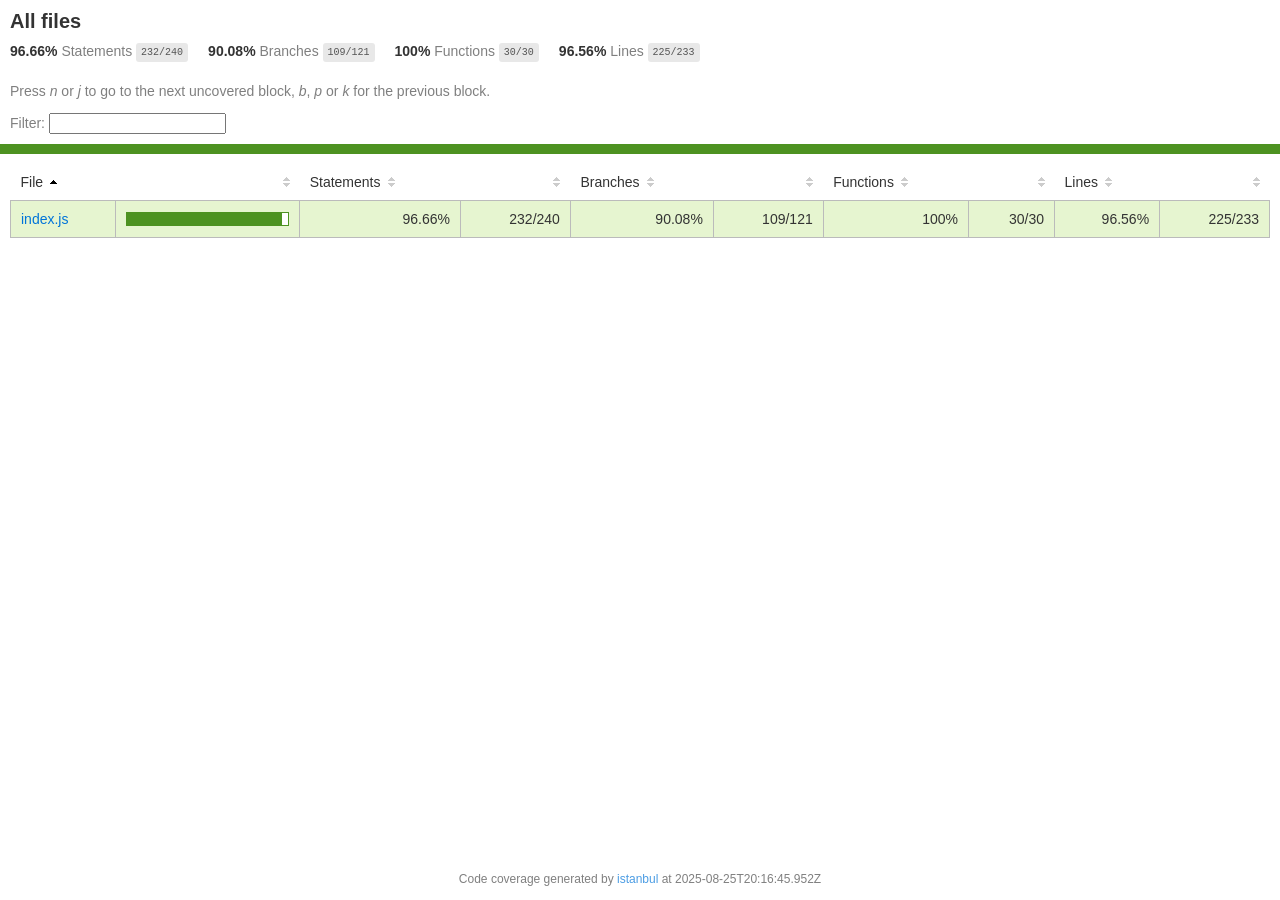
<file: server/node_modules/kareem/coverage/lcov-report/index.html>
<!doctype html>
<html lang="en">

<head>
    <title>Code coverage report for All files</title>
    <meta charset="utf-8" />
    <link rel="stylesheet" href="prettify.css" />
    <link rel="stylesheet" href="base.css" />
    <link rel="shortcut icon" type="image/x-icon" href="favicon.png" />
    <meta name="viewport" content="width=device-width, initial-scale=1" />
    <style type='text/css'>
        .coverage-summary .sorter {
            background-image: url(sort-arrow-sprite.png);
        }
    </style>
</head>
    
<body>
<div class='wrapper'>
    <div class='pad1'>
        <h1>All files</h1>
        <div class='clearfix'>
            
            <div class='fl pad1y space-right2'>
                <span class="strong">96.66% </span>
                <span class="quiet">Statements</span>
                <span class='fraction'>232/240</span>
            </div>
        
            
            <div class='fl pad1y space-right2'>
                <span class="strong">90.08% </span>
                <span class="quiet">Branches</span>
                <span class='fraction'>109/121</span>
            </div>
        
            
            <div class='fl pad1y space-right2'>
                <span class="strong">100% </span>
                <span class="quiet">Functions</span>
                <span class='fraction'>30/30</span>
            </div>
        
            
            <div class='fl pad1y space-right2'>
                <span class="strong">96.56% </span>
                <span class="quiet">Lines</span>
                <span class='fraction'>225/233</span>
            </div>
        
            
        </div>
        <p class="quiet">
            Press <em>n</em> or <em>j</em> to go to the next uncovered block, <em>b</em>, <em>p</em> or <em>k</em> for the previous block.
        </p>
        <template id="filterTemplate">
            <div class="quiet">
                Filter:
                <input type="search" id="fileSearch">
            </div>
        </template>
    </div>
    <div class='status-line high'></div>
    <div class="pad1">
<table class="coverage-summary">
<thead>
<tr>
   <th data-col="file" data-fmt="html" data-html="true" class="file">File</th>
   <th data-col="pic" data-type="number" data-fmt="html" data-html="true" class="pic"></th>
   <th data-col="statements" data-type="number" data-fmt="pct" class="pct">Statements</th>
   <th data-col="statements_raw" data-type="number" data-fmt="html" class="abs"></th>
   <th data-col="branches" data-type="number" data-fmt="pct" class="pct">Branches</th>
   <th data-col="branches_raw" data-type="number" data-fmt="html" class="abs"></th>
   <th data-col="functions" data-type="number" data-fmt="pct" class="pct">Functions</th>
   <th data-col="functions_raw" data-type="number" data-fmt="html" class="abs"></th>
   <th data-col="lines" data-type="number" data-fmt="pct" class="pct">Lines</th>
   <th data-col="lines_raw" data-type="number" data-fmt="html" class="abs"></th>
</tr>
</thead>
<tbody><tr>
	<td class="file high" data-value="index.js"><a href="index.js.html">index.js</a></td>
	<td data-value="96.66" class="pic high">
	<div class="chart"><div class="cover-fill" style="width: 96%"></div><div class="cover-empty" style="width: 4%"></div></div>
	</td>
	<td data-value="96.66" class="pct high">96.66%</td>
	<td data-value="240" class="abs high">232/240</td>
	<td data-value="90.08" class="pct high">90.08%</td>
	<td data-value="121" class="abs high">109/121</td>
	<td data-value="100" class="pct high">100%</td>
	<td data-value="30" class="abs high">30/30</td>
	<td data-value="96.56" class="pct high">96.56%</td>
	<td data-value="233" class="abs high">225/233</td>
	</tr>

</tbody>
</table>
</div>
                <div class='push'></div><!-- for sticky footer -->
            </div><!-- /wrapper -->
            <div class='footer quiet pad2 space-top1 center small'>
                Code coverage generated by
                <a href="https://istanbul.js.org/" target="_blank" rel="noopener noreferrer">istanbul</a>
                at 2025-08-25T20:16:45.952Z
            </div>
        <script src="prettify.js"></script>
        <script>
            window.onload = function () {
                prettyPrint();
            };
        </script>
        <script src="sorter.js"></script>
        <script src="block-navigation.js"></script>
    </body>
</html>
</file>
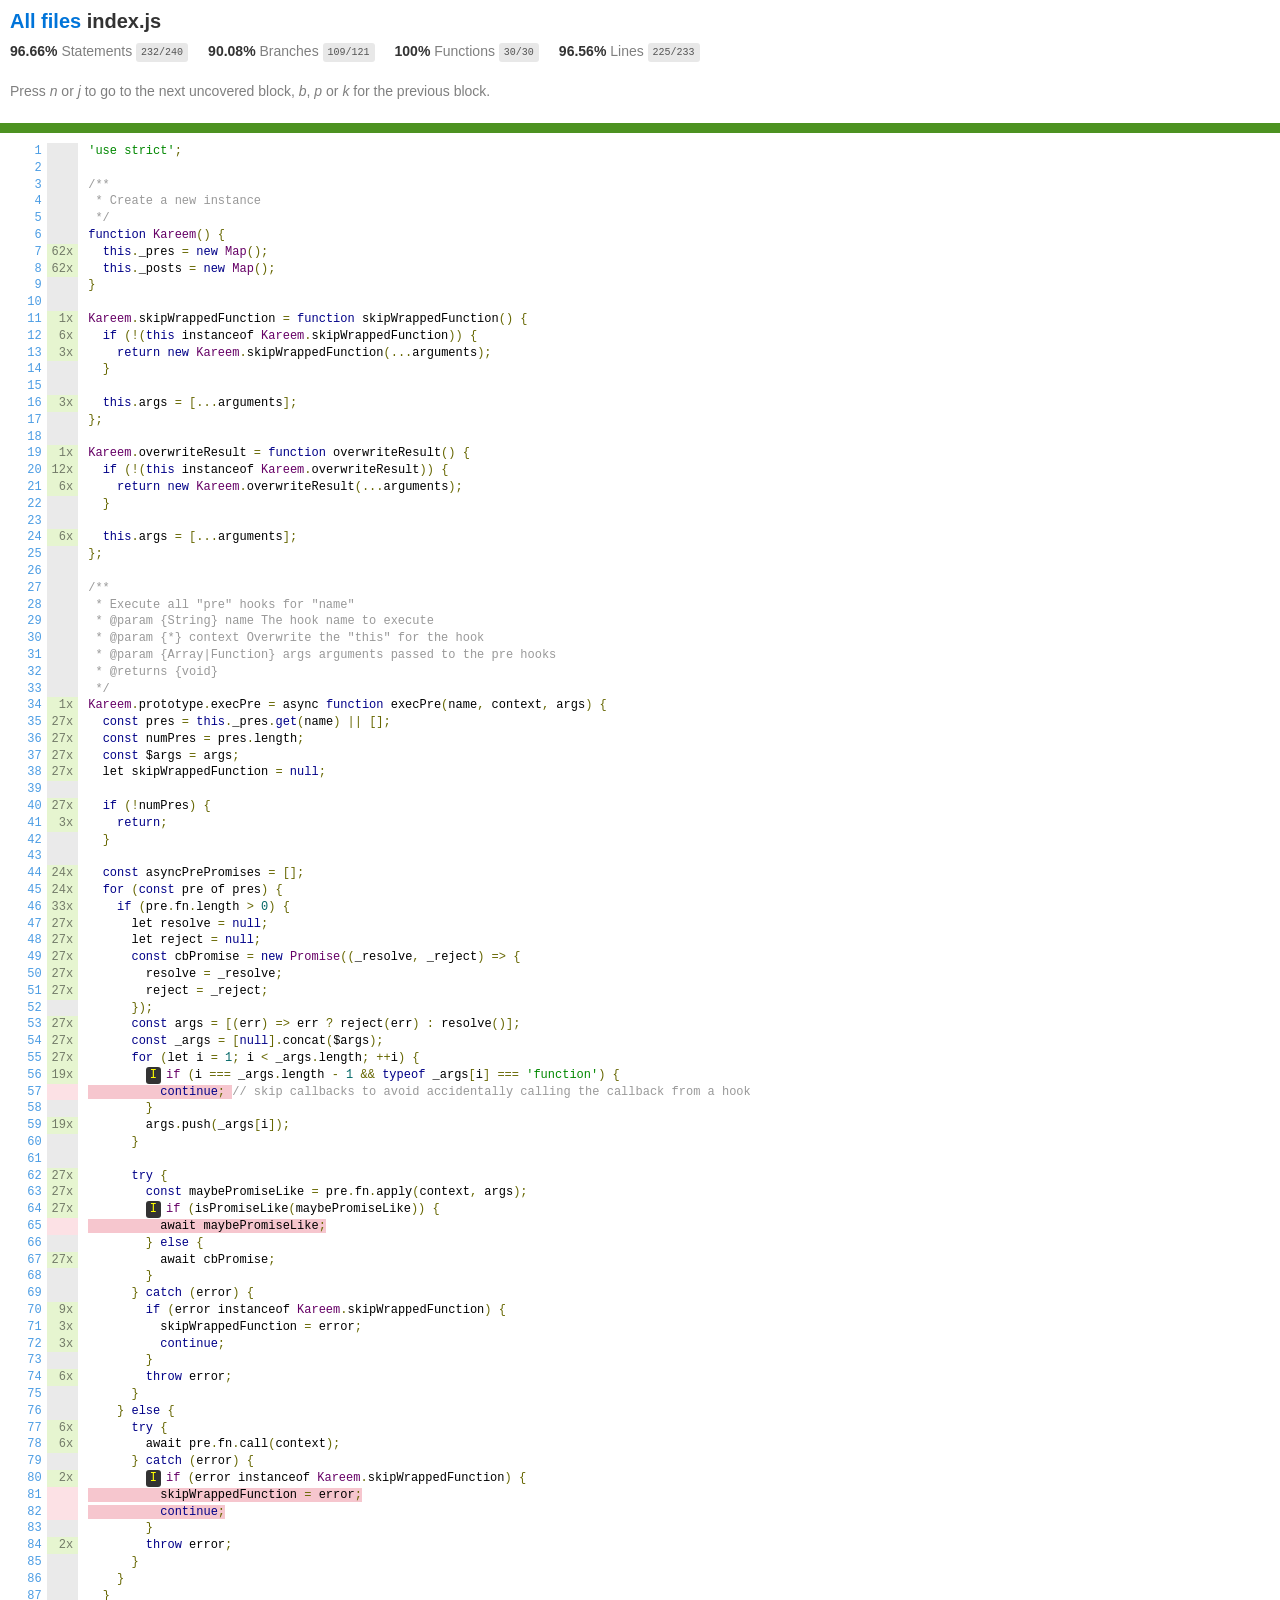
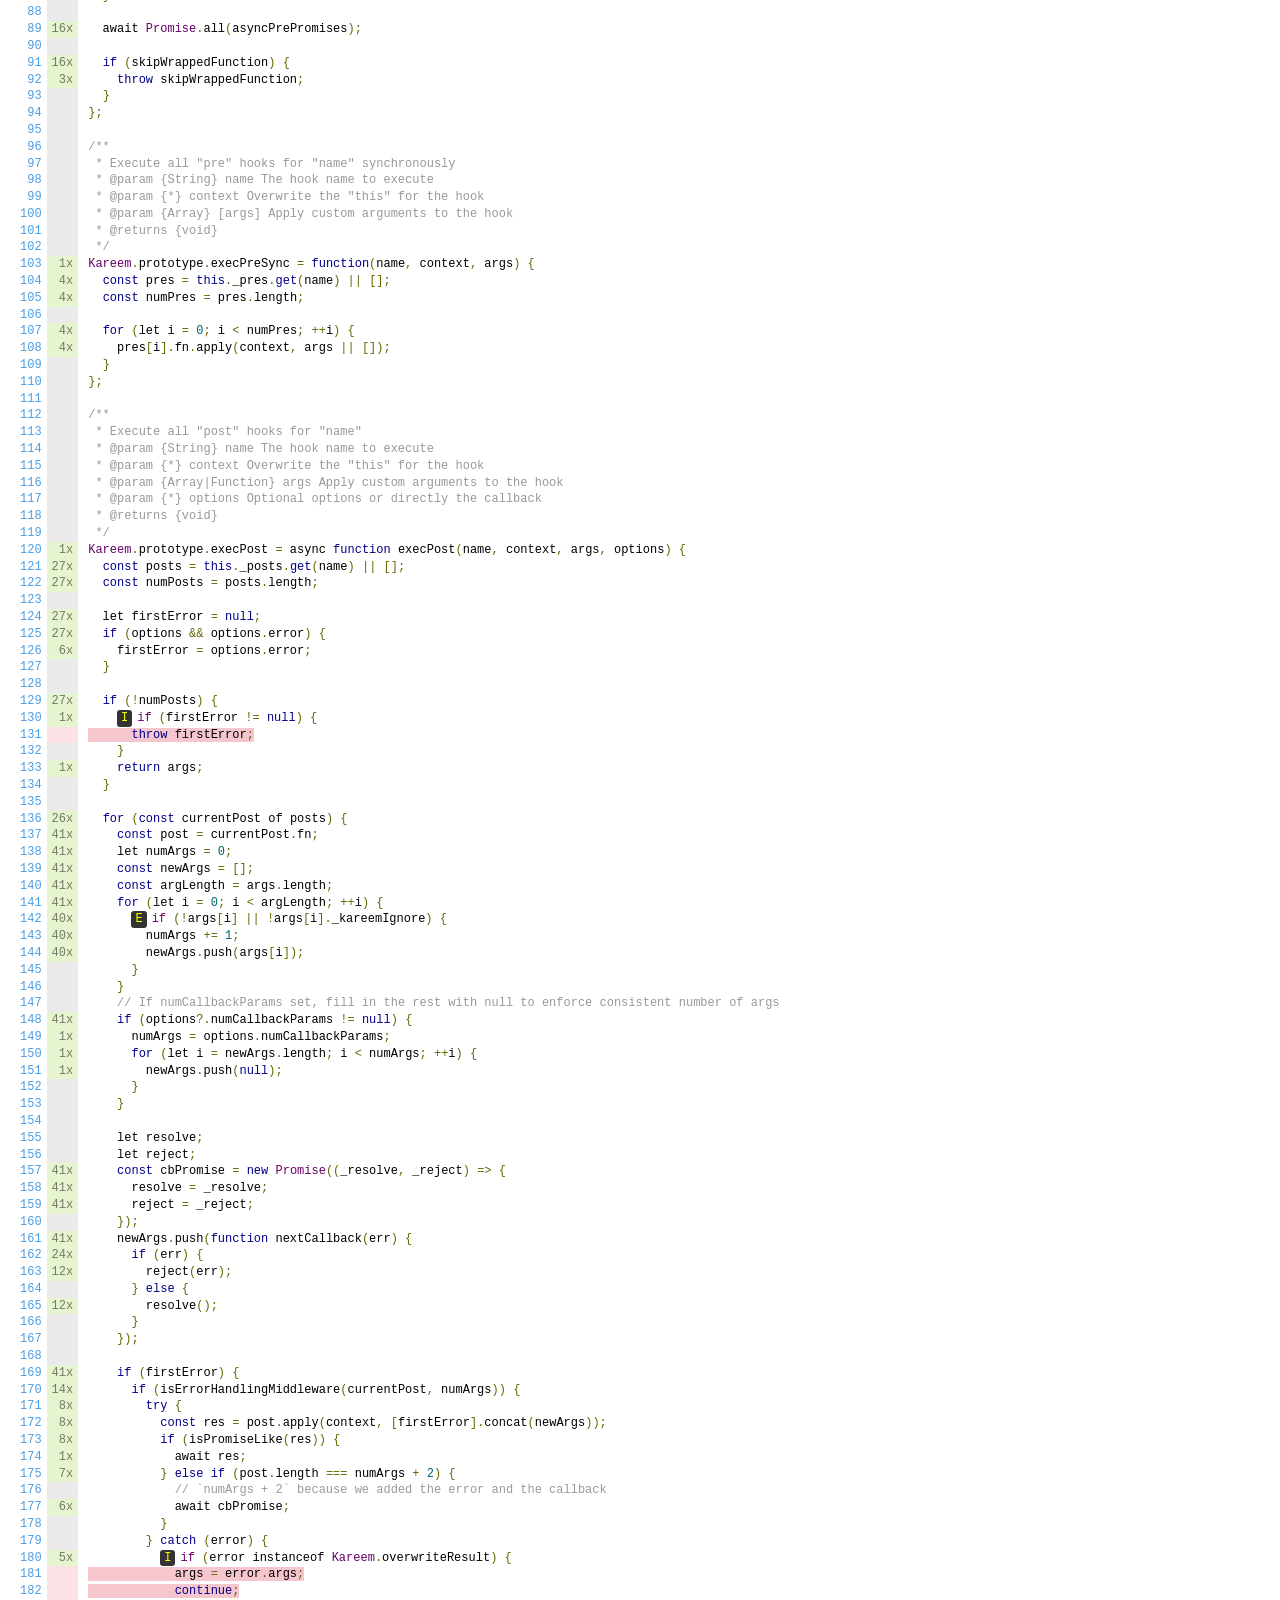
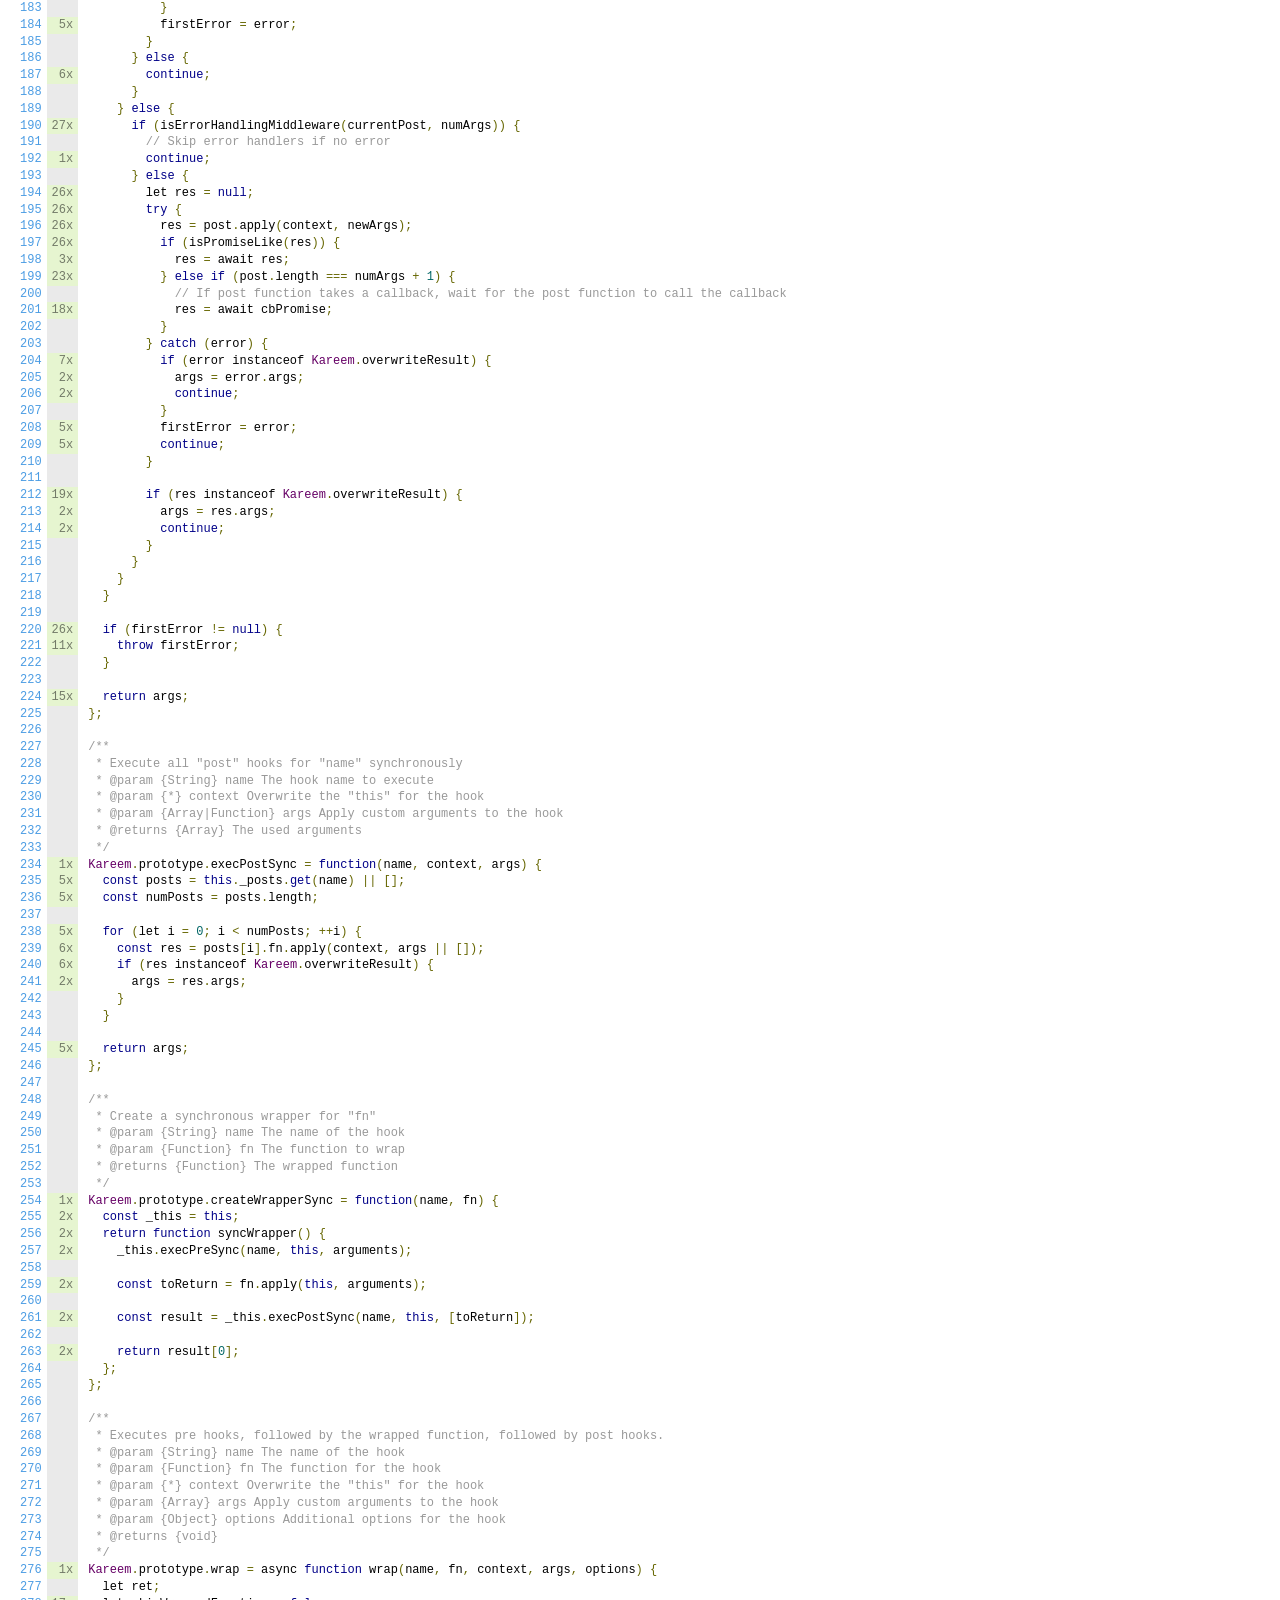
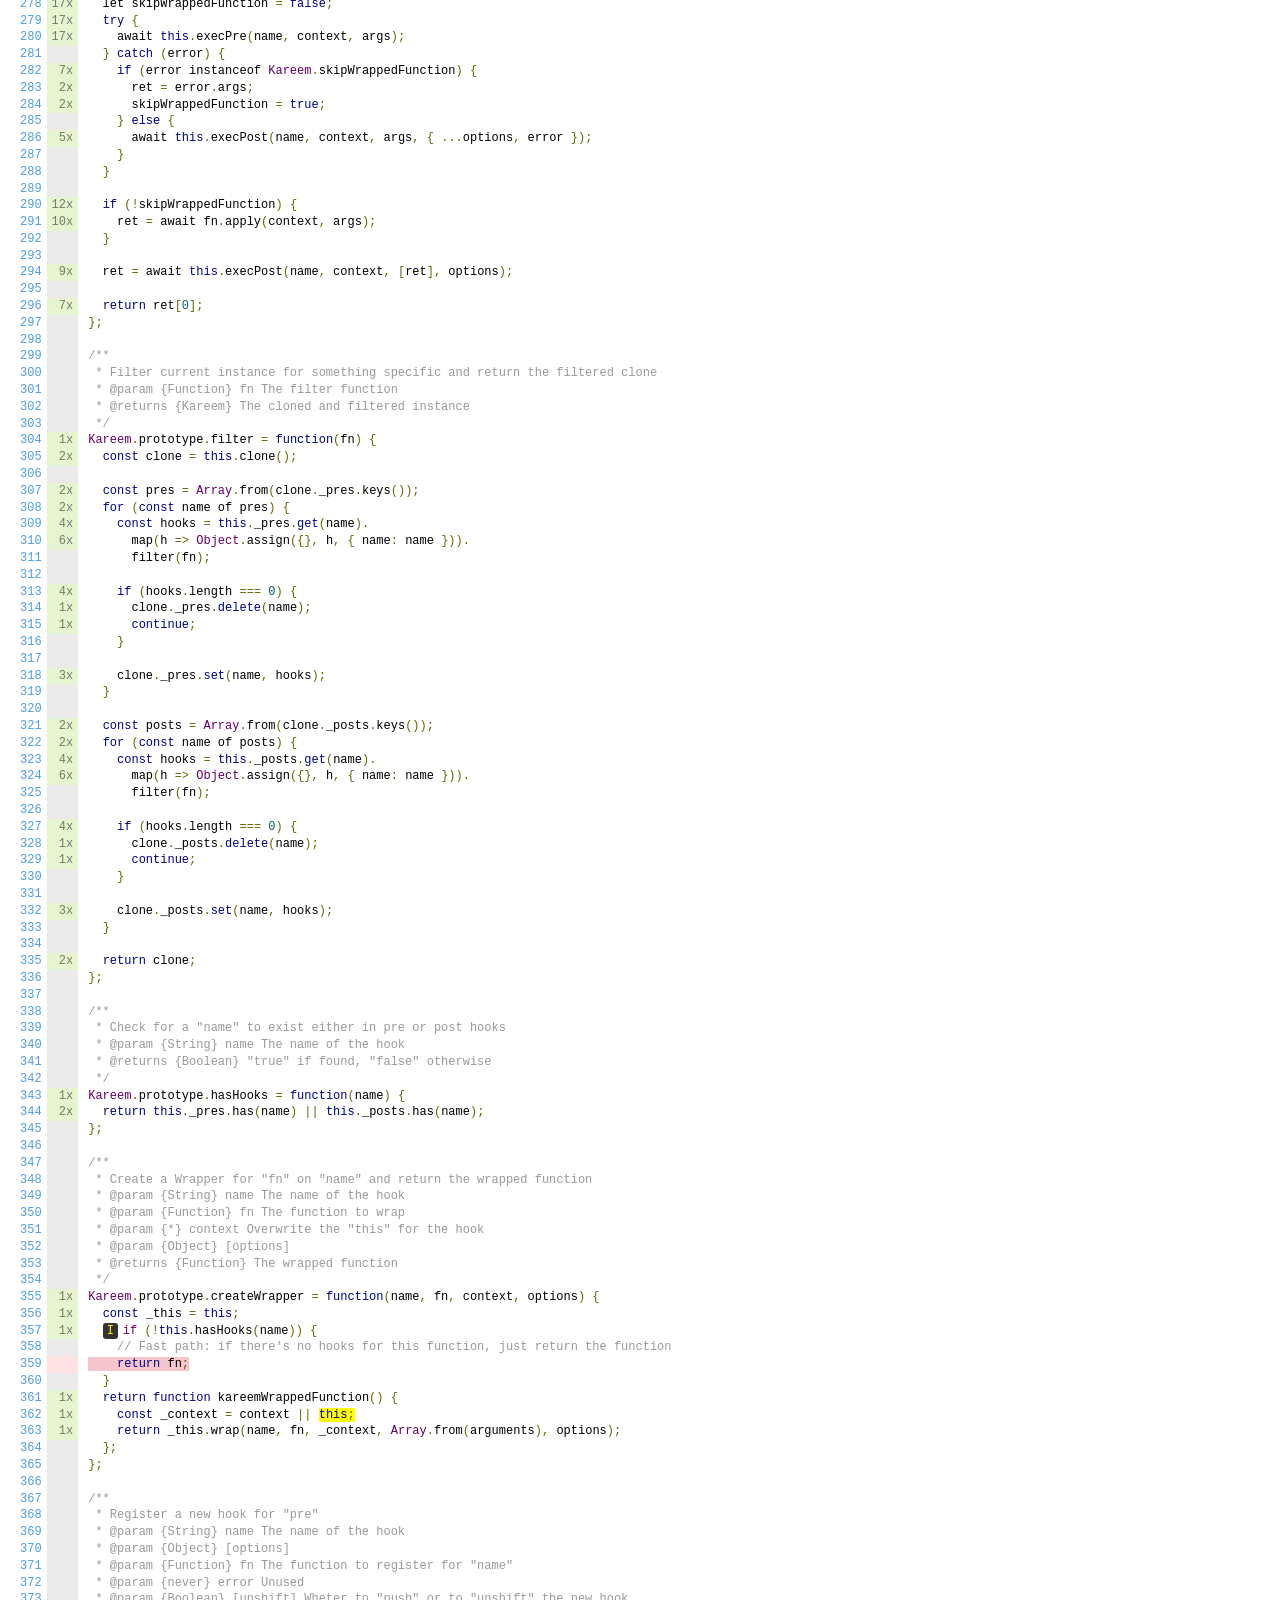
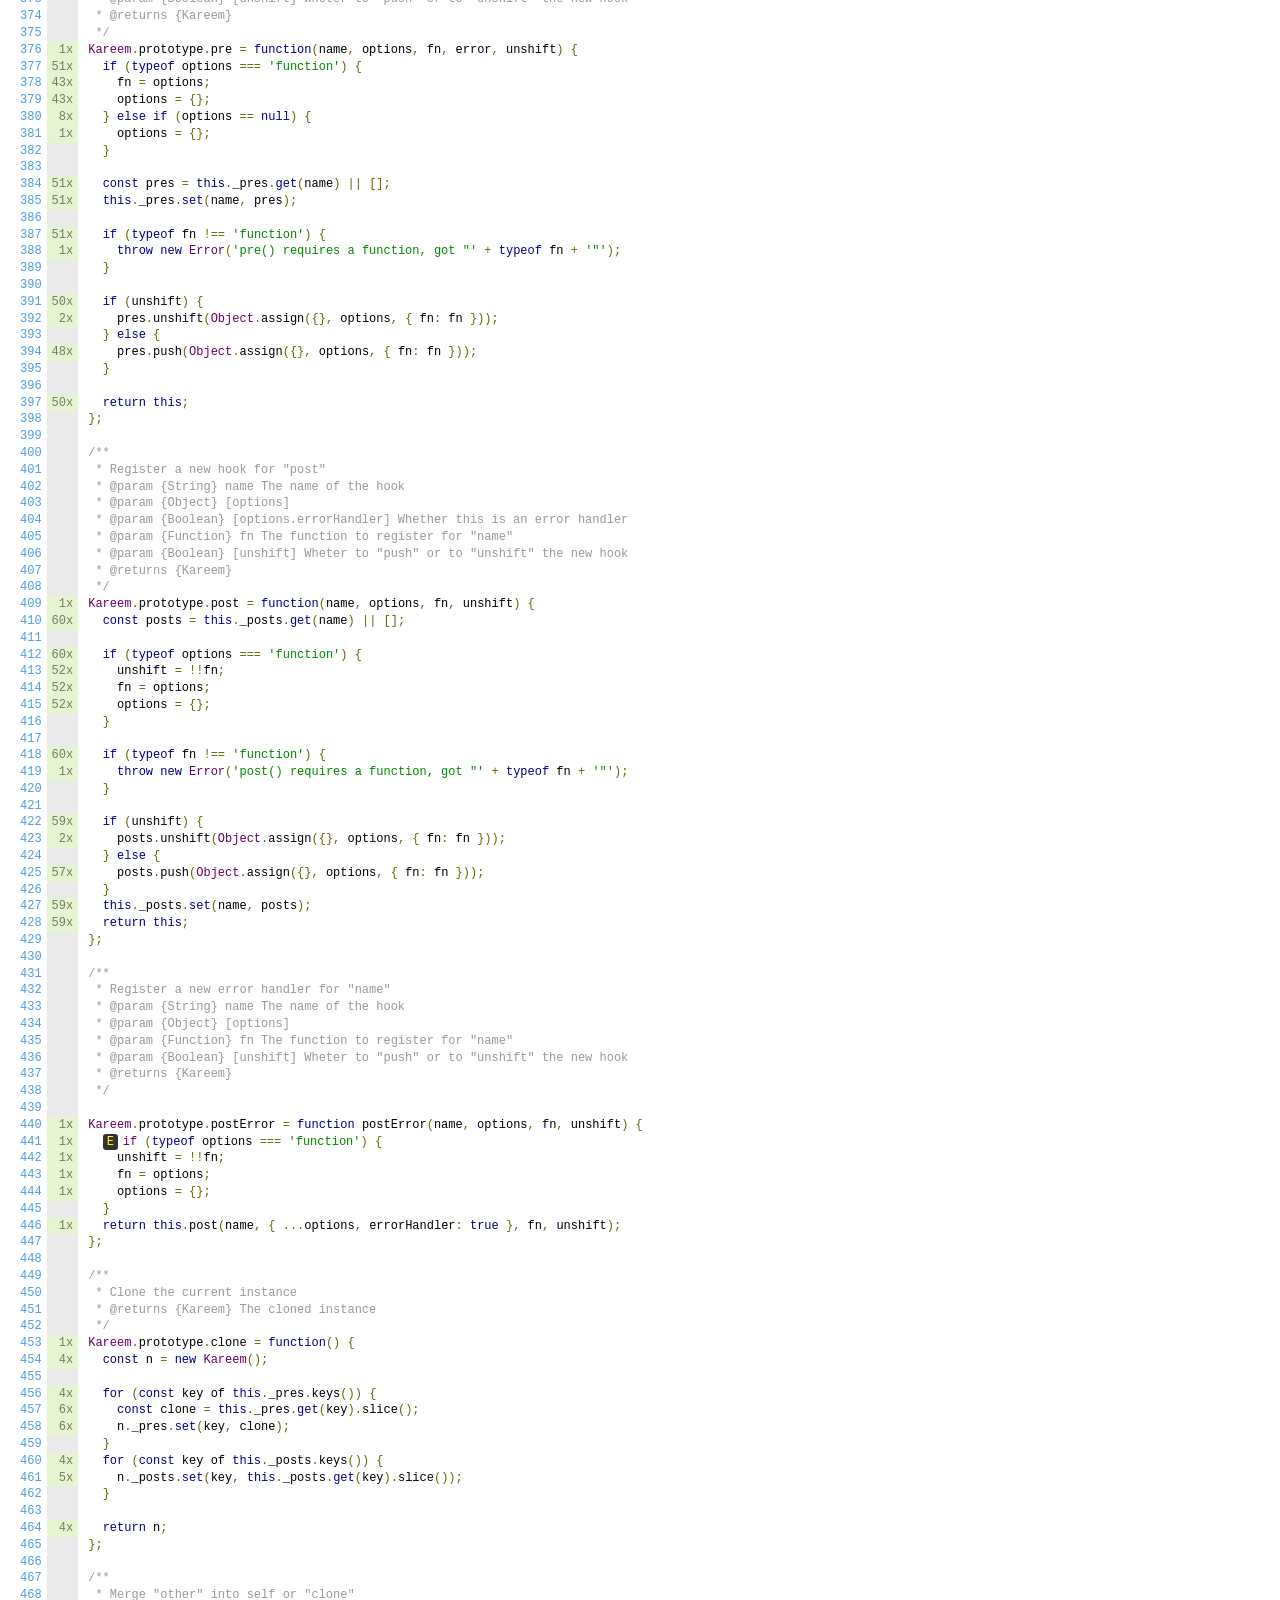
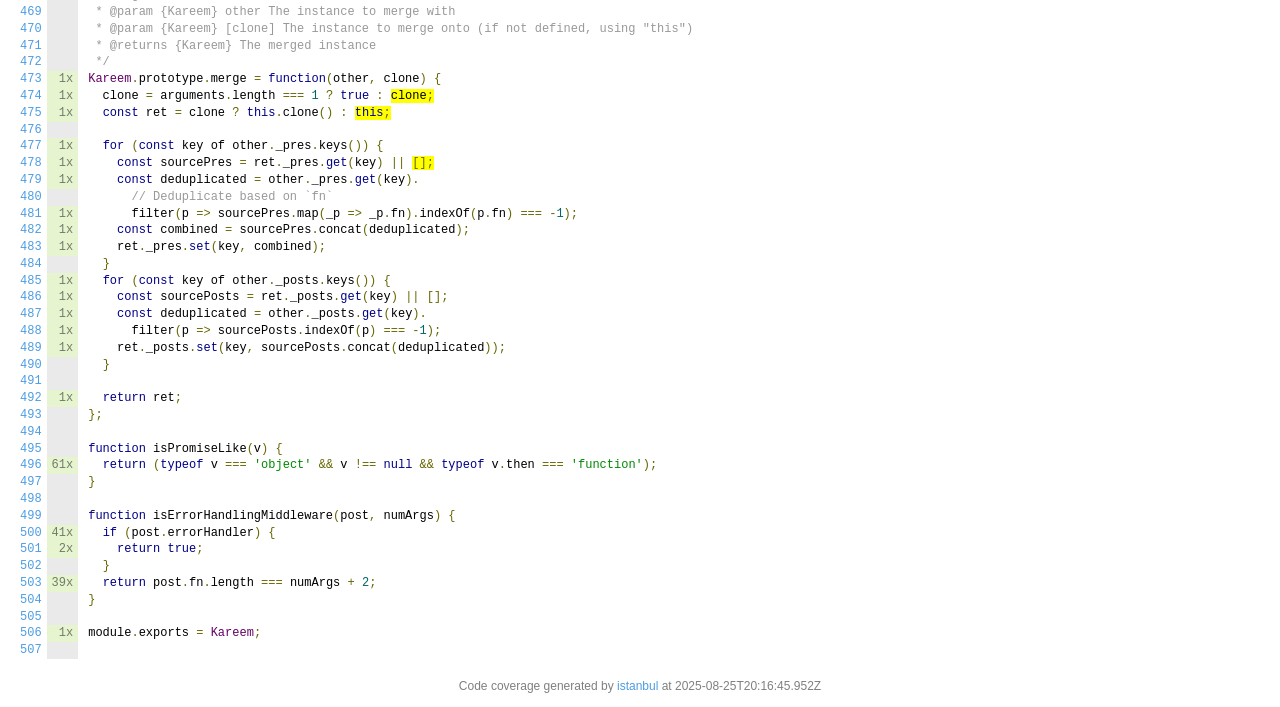
<file: server/node_modules/kareem/coverage/lcov-report/index.js.html>
<!doctype html>
<html lang="en">

<head>
    <title>Code coverage report for index.js</title>
    <meta charset="utf-8" />
    <link rel="stylesheet" href="prettify.css" />
    <link rel="stylesheet" href="base.css" />
    <link rel="shortcut icon" type="image/x-icon" href="favicon.png" />
    <meta name="viewport" content="width=device-width, initial-scale=1" />
    <style type='text/css'>
        .coverage-summary .sorter {
            background-image: url(sort-arrow-sprite.png);
        }
    </style>
</head>
    
<body>
<div class='wrapper'>
    <div class='pad1'>
        <h1><a href="index.html">All files</a> index.js</h1>
        <div class='clearfix'>
            
            <div class='fl pad1y space-right2'>
                <span class="strong">96.66% </span>
                <span class="quiet">Statements</span>
                <span class='fraction'>232/240</span>
            </div>
        
            
            <div class='fl pad1y space-right2'>
                <span class="strong">90.08% </span>
                <span class="quiet">Branches</span>
                <span class='fraction'>109/121</span>
            </div>
        
            
            <div class='fl pad1y space-right2'>
                <span class="strong">100% </span>
                <span class="quiet">Functions</span>
                <span class='fraction'>30/30</span>
            </div>
        
            
            <div class='fl pad1y space-right2'>
                <span class="strong">96.56% </span>
                <span class="quiet">Lines</span>
                <span class='fraction'>225/233</span>
            </div>
        
            
        </div>
        <p class="quiet">
            Press <em>n</em> or <em>j</em> to go to the next uncovered block, <em>b</em>, <em>p</em> or <em>k</em> for the previous block.
        </p>
        <template id="filterTemplate">
            <div class="quiet">
                Filter:
                <input type="search" id="fileSearch">
            </div>
        </template>
    </div>
    <div class='status-line high'></div>
    <pre><table class="coverage">
<tr><td class="line-count quiet"><a name='L1'></a><a href='#L1'>1</a>
<a name='L2'></a><a href='#L2'>2</a>
<a name='L3'></a><a href='#L3'>3</a>
<a name='L4'></a><a href='#L4'>4</a>
<a name='L5'></a><a href='#L5'>5</a>
<a name='L6'></a><a href='#L6'>6</a>
<a name='L7'></a><a href='#L7'>7</a>
<a name='L8'></a><a href='#L8'>8</a>
<a name='L9'></a><a href='#L9'>9</a>
<a name='L10'></a><a href='#L10'>10</a>
<a name='L11'></a><a href='#L11'>11</a>
<a name='L12'></a><a href='#L12'>12</a>
<a name='L13'></a><a href='#L13'>13</a>
<a name='L14'></a><a href='#L14'>14</a>
<a name='L15'></a><a href='#L15'>15</a>
<a name='L16'></a><a href='#L16'>16</a>
<a name='L17'></a><a href='#L17'>17</a>
<a name='L18'></a><a href='#L18'>18</a>
<a name='L19'></a><a href='#L19'>19</a>
<a name='L20'></a><a href='#L20'>20</a>
<a name='L21'></a><a href='#L21'>21</a>
<a name='L22'></a><a href='#L22'>22</a>
<a name='L23'></a><a href='#L23'>23</a>
<a name='L24'></a><a href='#L24'>24</a>
<a name='L25'></a><a href='#L25'>25</a>
<a name='L26'></a><a href='#L26'>26</a>
<a name='L27'></a><a href='#L27'>27</a>
<a name='L28'></a><a href='#L28'>28</a>
<a name='L29'></a><a href='#L29'>29</a>
<a name='L30'></a><a href='#L30'>30</a>
<a name='L31'></a><a href='#L31'>31</a>
<a name='L32'></a><a href='#L32'>32</a>
<a name='L33'></a><a href='#L33'>33</a>
<a name='L34'></a><a href='#L34'>34</a>
<a name='L35'></a><a href='#L35'>35</a>
<a name='L36'></a><a href='#L36'>36</a>
<a name='L37'></a><a href='#L37'>37</a>
<a name='L38'></a><a href='#L38'>38</a>
<a name='L39'></a><a href='#L39'>39</a>
<a name='L40'></a><a href='#L40'>40</a>
<a name='L41'></a><a href='#L41'>41</a>
<a name='L42'></a><a href='#L42'>42</a>
<a name='L43'></a><a href='#L43'>43</a>
<a name='L44'></a><a href='#L44'>44</a>
<a name='L45'></a><a href='#L45'>45</a>
<a name='L46'></a><a href='#L46'>46</a>
<a name='L47'></a><a href='#L47'>47</a>
<a name='L48'></a><a href='#L48'>48</a>
<a name='L49'></a><a href='#L49'>49</a>
<a name='L50'></a><a href='#L50'>50</a>
<a name='L51'></a><a href='#L51'>51</a>
<a name='L52'></a><a href='#L52'>52</a>
<a name='L53'></a><a href='#L53'>53</a>
<a name='L54'></a><a href='#L54'>54</a>
<a name='L55'></a><a href='#L55'>55</a>
<a name='L56'></a><a href='#L56'>56</a>
<a name='L57'></a><a href='#L57'>57</a>
<a name='L58'></a><a href='#L58'>58</a>
<a name='L59'></a><a href='#L59'>59</a>
<a name='L60'></a><a href='#L60'>60</a>
<a name='L61'></a><a href='#L61'>61</a>
<a name='L62'></a><a href='#L62'>62</a>
<a name='L63'></a><a href='#L63'>63</a>
<a name='L64'></a><a href='#L64'>64</a>
<a name='L65'></a><a href='#L65'>65</a>
<a name='L66'></a><a href='#L66'>66</a>
<a name='L67'></a><a href='#L67'>67</a>
<a name='L68'></a><a href='#L68'>68</a>
<a name='L69'></a><a href='#L69'>69</a>
<a name='L70'></a><a href='#L70'>70</a>
<a name='L71'></a><a href='#L71'>71</a>
<a name='L72'></a><a href='#L72'>72</a>
<a name='L73'></a><a href='#L73'>73</a>
<a name='L74'></a><a href='#L74'>74</a>
<a name='L75'></a><a href='#L75'>75</a>
<a name='L76'></a><a href='#L76'>76</a>
<a name='L77'></a><a href='#L77'>77</a>
<a name='L78'></a><a href='#L78'>78</a>
<a name='L79'></a><a href='#L79'>79</a>
<a name='L80'></a><a href='#L80'>80</a>
<a name='L81'></a><a href='#L81'>81</a>
<a name='L82'></a><a href='#L82'>82</a>
<a name='L83'></a><a href='#L83'>83</a>
<a name='L84'></a><a href='#L84'>84</a>
<a name='L85'></a><a href='#L85'>85</a>
<a name='L86'></a><a href='#L86'>86</a>
<a name='L87'></a><a href='#L87'>87</a>
<a name='L88'></a><a href='#L88'>88</a>
<a name='L89'></a><a href='#L89'>89</a>
<a name='L90'></a><a href='#L90'>90</a>
<a name='L91'></a><a href='#L91'>91</a>
<a name='L92'></a><a href='#L92'>92</a>
<a name='L93'></a><a href='#L93'>93</a>
<a name='L94'></a><a href='#L94'>94</a>
<a name='L95'></a><a href='#L95'>95</a>
<a name='L96'></a><a href='#L96'>96</a>
<a name='L97'></a><a href='#L97'>97</a>
<a name='L98'></a><a href='#L98'>98</a>
<a name='L99'></a><a href='#L99'>99</a>
<a name='L100'></a><a href='#L100'>100</a>
<a name='L101'></a><a href='#L101'>101</a>
<a name='L102'></a><a href='#L102'>102</a>
<a name='L103'></a><a href='#L103'>103</a>
<a name='L104'></a><a href='#L104'>104</a>
<a name='L105'></a><a href='#L105'>105</a>
<a name='L106'></a><a href='#L106'>106</a>
<a name='L107'></a><a href='#L107'>107</a>
<a name='L108'></a><a href='#L108'>108</a>
<a name='L109'></a><a href='#L109'>109</a>
<a name='L110'></a><a href='#L110'>110</a>
<a name='L111'></a><a href='#L111'>111</a>
<a name='L112'></a><a href='#L112'>112</a>
<a name='L113'></a><a href='#L113'>113</a>
<a name='L114'></a><a href='#L114'>114</a>
<a name='L115'></a><a href='#L115'>115</a>
<a name='L116'></a><a href='#L116'>116</a>
<a name='L117'></a><a href='#L117'>117</a>
<a name='L118'></a><a href='#L118'>118</a>
<a name='L119'></a><a href='#L119'>119</a>
<a name='L120'></a><a href='#L120'>120</a>
<a name='L121'></a><a href='#L121'>121</a>
<a name='L122'></a><a href='#L122'>122</a>
<a name='L123'></a><a href='#L123'>123</a>
<a name='L124'></a><a href='#L124'>124</a>
<a name='L125'></a><a href='#L125'>125</a>
<a name='L126'></a><a href='#L126'>126</a>
<a name='L127'></a><a href='#L127'>127</a>
<a name='L128'></a><a href='#L128'>128</a>
<a name='L129'></a><a href='#L129'>129</a>
<a name='L130'></a><a href='#L130'>130</a>
<a name='L131'></a><a href='#L131'>131</a>
<a name='L132'></a><a href='#L132'>132</a>
<a name='L133'></a><a href='#L133'>133</a>
<a name='L134'></a><a href='#L134'>134</a>
<a name='L135'></a><a href='#L135'>135</a>
<a name='L136'></a><a href='#L136'>136</a>
<a name='L137'></a><a href='#L137'>137</a>
<a name='L138'></a><a href='#L138'>138</a>
<a name='L139'></a><a href='#L139'>139</a>
<a name='L140'></a><a href='#L140'>140</a>
<a name='L141'></a><a href='#L141'>141</a>
<a name='L142'></a><a href='#L142'>142</a>
<a name='L143'></a><a href='#L143'>143</a>
<a name='L144'></a><a href='#L144'>144</a>
<a name='L145'></a><a href='#L145'>145</a>
<a name='L146'></a><a href='#L146'>146</a>
<a name='L147'></a><a href='#L147'>147</a>
<a name='L148'></a><a href='#L148'>148</a>
<a name='L149'></a><a href='#L149'>149</a>
<a name='L150'></a><a href='#L150'>150</a>
<a name='L151'></a><a href='#L151'>151</a>
<a name='L152'></a><a href='#L152'>152</a>
<a name='L153'></a><a href='#L153'>153</a>
<a name='L154'></a><a href='#L154'>154</a>
<a name='L155'></a><a href='#L155'>155</a>
<a name='L156'></a><a href='#L156'>156</a>
<a name='L157'></a><a href='#L157'>157</a>
<a name='L158'></a><a href='#L158'>158</a>
<a name='L159'></a><a href='#L159'>159</a>
<a name='L160'></a><a href='#L160'>160</a>
<a name='L161'></a><a href='#L161'>161</a>
<a name='L162'></a><a href='#L162'>162</a>
<a name='L163'></a><a href='#L163'>163</a>
<a name='L164'></a><a href='#L164'>164</a>
<a name='L165'></a><a href='#L165'>165</a>
<a name='L166'></a><a href='#L166'>166</a>
<a name='L167'></a><a href='#L167'>167</a>
<a name='L168'></a><a href='#L168'>168</a>
<a name='L169'></a><a href='#L169'>169</a>
<a name='L170'></a><a href='#L170'>170</a>
<a name='L171'></a><a href='#L171'>171</a>
<a name='L172'></a><a href='#L172'>172</a>
<a name='L173'></a><a href='#L173'>173</a>
<a name='L174'></a><a href='#L174'>174</a>
<a name='L175'></a><a href='#L175'>175</a>
<a name='L176'></a><a href='#L176'>176</a>
<a name='L177'></a><a href='#L177'>177</a>
<a name='L178'></a><a href='#L178'>178</a>
<a name='L179'></a><a href='#L179'>179</a>
<a name='L180'></a><a href='#L180'>180</a>
<a name='L181'></a><a href='#L181'>181</a>
<a name='L182'></a><a href='#L182'>182</a>
<a name='L183'></a><a href='#L183'>183</a>
<a name='L184'></a><a href='#L184'>184</a>
<a name='L185'></a><a href='#L185'>185</a>
<a name='L186'></a><a href='#L186'>186</a>
<a name='L187'></a><a href='#L187'>187</a>
<a name='L188'></a><a href='#L188'>188</a>
<a name='L189'></a><a href='#L189'>189</a>
<a name='L190'></a><a href='#L190'>190</a>
<a name='L191'></a><a href='#L191'>191</a>
<a name='L192'></a><a href='#L192'>192</a>
<a name='L193'></a><a href='#L193'>193</a>
<a name='L194'></a><a href='#L194'>194</a>
<a name='L195'></a><a href='#L195'>195</a>
<a name='L196'></a><a href='#L196'>196</a>
<a name='L197'></a><a href='#L197'>197</a>
<a name='L198'></a><a href='#L198'>198</a>
<a name='L199'></a><a href='#L199'>199</a>
<a name='L200'></a><a href='#L200'>200</a>
<a name='L201'></a><a href='#L201'>201</a>
<a name='L202'></a><a href='#L202'>202</a>
<a name='L203'></a><a href='#L203'>203</a>
<a name='L204'></a><a href='#L204'>204</a>
<a name='L205'></a><a href='#L205'>205</a>
<a name='L206'></a><a href='#L206'>206</a>
<a name='L207'></a><a href='#L207'>207</a>
<a name='L208'></a><a href='#L208'>208</a>
<a name='L209'></a><a href='#L209'>209</a>
<a name='L210'></a><a href='#L210'>210</a>
<a name='L211'></a><a href='#L211'>211</a>
<a name='L212'></a><a href='#L212'>212</a>
<a name='L213'></a><a href='#L213'>213</a>
<a name='L214'></a><a href='#L214'>214</a>
<a name='L215'></a><a href='#L215'>215</a>
<a name='L216'></a><a href='#L216'>216</a>
<a name='L217'></a><a href='#L217'>217</a>
<a name='L218'></a><a href='#L218'>218</a>
<a name='L219'></a><a href='#L219'>219</a>
<a name='L220'></a><a href='#L220'>220</a>
<a name='L221'></a><a href='#L221'>221</a>
<a name='L222'></a><a href='#L222'>222</a>
<a name='L223'></a><a href='#L223'>223</a>
<a name='L224'></a><a href='#L224'>224</a>
<a name='L225'></a><a href='#L225'>225</a>
<a name='L226'></a><a href='#L226'>226</a>
<a name='L227'></a><a href='#L227'>227</a>
<a name='L228'></a><a href='#L228'>228</a>
<a name='L229'></a><a href='#L229'>229</a>
<a name='L230'></a><a href='#L230'>230</a>
<a name='L231'></a><a href='#L231'>231</a>
<a name='L232'></a><a href='#L232'>232</a>
<a name='L233'></a><a href='#L233'>233</a>
<a name='L234'></a><a href='#L234'>234</a>
<a name='L235'></a><a href='#L235'>235</a>
<a name='L236'></a><a href='#L236'>236</a>
<a name='L237'></a><a href='#L237'>237</a>
<a name='L238'></a><a href='#L238'>238</a>
<a name='L239'></a><a href='#L239'>239</a>
<a name='L240'></a><a href='#L240'>240</a>
<a name='L241'></a><a href='#L241'>241</a>
<a name='L242'></a><a href='#L242'>242</a>
<a name='L243'></a><a href='#L243'>243</a>
<a name='L244'></a><a href='#L244'>244</a>
<a name='L245'></a><a href='#L245'>245</a>
<a name='L246'></a><a href='#L246'>246</a>
<a name='L247'></a><a href='#L247'>247</a>
<a name='L248'></a><a href='#L248'>248</a>
<a name='L249'></a><a href='#L249'>249</a>
<a name='L250'></a><a href='#L250'>250</a>
<a name='L251'></a><a href='#L251'>251</a>
<a name='L252'></a><a href='#L252'>252</a>
<a name='L253'></a><a href='#L253'>253</a>
<a name='L254'></a><a href='#L254'>254</a>
<a name='L255'></a><a href='#L255'>255</a>
<a name='L256'></a><a href='#L256'>256</a>
<a name='L257'></a><a href='#L257'>257</a>
<a name='L258'></a><a href='#L258'>258</a>
<a name='L259'></a><a href='#L259'>259</a>
<a name='L260'></a><a href='#L260'>260</a>
<a name='L261'></a><a href='#L261'>261</a>
<a name='L262'></a><a href='#L262'>262</a>
<a name='L263'></a><a href='#L263'>263</a>
<a name='L264'></a><a href='#L264'>264</a>
<a name='L265'></a><a href='#L265'>265</a>
<a name='L266'></a><a href='#L266'>266</a>
<a name='L267'></a><a href='#L267'>267</a>
<a name='L268'></a><a href='#L268'>268</a>
<a name='L269'></a><a href='#L269'>269</a>
<a name='L270'></a><a href='#L270'>270</a>
<a name='L271'></a><a href='#L271'>271</a>
<a name='L272'></a><a href='#L272'>272</a>
<a name='L273'></a><a href='#L273'>273</a>
<a name='L274'></a><a href='#L274'>274</a>
<a name='L275'></a><a href='#L275'>275</a>
<a name='L276'></a><a href='#L276'>276</a>
<a name='L277'></a><a href='#L277'>277</a>
<a name='L278'></a><a href='#L278'>278</a>
<a name='L279'></a><a href='#L279'>279</a>
<a name='L280'></a><a href='#L280'>280</a>
<a name='L281'></a><a href='#L281'>281</a>
<a name='L282'></a><a href='#L282'>282</a>
<a name='L283'></a><a href='#L283'>283</a>
<a name='L284'></a><a href='#L284'>284</a>
<a name='L285'></a><a href='#L285'>285</a>
<a name='L286'></a><a href='#L286'>286</a>
<a name='L287'></a><a href='#L287'>287</a>
<a name='L288'></a><a href='#L288'>288</a>
<a name='L289'></a><a href='#L289'>289</a>
<a name='L290'></a><a href='#L290'>290</a>
<a name='L291'></a><a href='#L291'>291</a>
<a name='L292'></a><a href='#L292'>292</a>
<a name='L293'></a><a href='#L293'>293</a>
<a name='L294'></a><a href='#L294'>294</a>
<a name='L295'></a><a href='#L295'>295</a>
<a name='L296'></a><a href='#L296'>296</a>
<a name='L297'></a><a href='#L297'>297</a>
<a name='L298'></a><a href='#L298'>298</a>
<a name='L299'></a><a href='#L299'>299</a>
<a name='L300'></a><a href='#L300'>300</a>
<a name='L301'></a><a href='#L301'>301</a>
<a name='L302'></a><a href='#L302'>302</a>
<a name='L303'></a><a href='#L303'>303</a>
<a name='L304'></a><a href='#L304'>304</a>
<a name='L305'></a><a href='#L305'>305</a>
<a name='L306'></a><a href='#L306'>306</a>
<a name='L307'></a><a href='#L307'>307</a>
<a name='L308'></a><a href='#L308'>308</a>
<a name='L309'></a><a href='#L309'>309</a>
<a name='L310'></a><a href='#L310'>310</a>
<a name='L311'></a><a href='#L311'>311</a>
<a name='L312'></a><a href='#L312'>312</a>
<a name='L313'></a><a href='#L313'>313</a>
<a name='L314'></a><a href='#L314'>314</a>
<a name='L315'></a><a href='#L315'>315</a>
<a name='L316'></a><a href='#L316'>316</a>
<a name='L317'></a><a href='#L317'>317</a>
<a name='L318'></a><a href='#L318'>318</a>
<a name='L319'></a><a href='#L319'>319</a>
<a name='L320'></a><a href='#L320'>320</a>
<a name='L321'></a><a href='#L321'>321</a>
<a name='L322'></a><a href='#L322'>322</a>
<a name='L323'></a><a href='#L323'>323</a>
<a name='L324'></a><a href='#L324'>324</a>
<a name='L325'></a><a href='#L325'>325</a>
<a name='L326'></a><a href='#L326'>326</a>
<a name='L327'></a><a href='#L327'>327</a>
<a name='L328'></a><a href='#L328'>328</a>
<a name='L329'></a><a href='#L329'>329</a>
<a name='L330'></a><a href='#L330'>330</a>
<a name='L331'></a><a href='#L331'>331</a>
<a name='L332'></a><a href='#L332'>332</a>
<a name='L333'></a><a href='#L333'>333</a>
<a name='L334'></a><a href='#L334'>334</a>
<a name='L335'></a><a href='#L335'>335</a>
<a name='L336'></a><a href='#L336'>336</a>
<a name='L337'></a><a href='#L337'>337</a>
<a name='L338'></a><a href='#L338'>338</a>
<a name='L339'></a><a href='#L339'>339</a>
<a name='L340'></a><a href='#L340'>340</a>
<a name='L341'></a><a href='#L341'>341</a>
<a name='L342'></a><a href='#L342'>342</a>
<a name='L343'></a><a href='#L343'>343</a>
<a name='L344'></a><a href='#L344'>344</a>
<a name='L345'></a><a href='#L345'>345</a>
<a name='L346'></a><a href='#L346'>346</a>
<a name='L347'></a><a href='#L347'>347</a>
<a name='L348'></a><a href='#L348'>348</a>
<a name='L349'></a><a href='#L349'>349</a>
<a name='L350'></a><a href='#L350'>350</a>
<a name='L351'></a><a href='#L351'>351</a>
<a name='L352'></a><a href='#L352'>352</a>
<a name='L353'></a><a href='#L353'>353</a>
<a name='L354'></a><a href='#L354'>354</a>
<a name='L355'></a><a href='#L355'>355</a>
<a name='L356'></a><a href='#L356'>356</a>
<a name='L357'></a><a href='#L357'>357</a>
<a name='L358'></a><a href='#L358'>358</a>
<a name='L359'></a><a href='#L359'>359</a>
<a name='L360'></a><a href='#L360'>360</a>
<a name='L361'></a><a href='#L361'>361</a>
<a name='L362'></a><a href='#L362'>362</a>
<a name='L363'></a><a href='#L363'>363</a>
<a name='L364'></a><a href='#L364'>364</a>
<a name='L365'></a><a href='#L365'>365</a>
<a name='L366'></a><a href='#L366'>366</a>
<a name='L367'></a><a href='#L367'>367</a>
<a name='L368'></a><a href='#L368'>368</a>
<a name='L369'></a><a href='#L369'>369</a>
<a name='L370'></a><a href='#L370'>370</a>
<a name='L371'></a><a href='#L371'>371</a>
<a name='L372'></a><a href='#L372'>372</a>
<a name='L373'></a><a href='#L373'>373</a>
<a name='L374'></a><a href='#L374'>374</a>
<a name='L375'></a><a href='#L375'>375</a>
<a name='L376'></a><a href='#L376'>376</a>
<a name='L377'></a><a href='#L377'>377</a>
<a name='L378'></a><a href='#L378'>378</a>
<a name='L379'></a><a href='#L379'>379</a>
<a name='L380'></a><a href='#L380'>380</a>
<a name='L381'></a><a href='#L381'>381</a>
<a name='L382'></a><a href='#L382'>382</a>
<a name='L383'></a><a href='#L383'>383</a>
<a name='L384'></a><a href='#L384'>384</a>
<a name='L385'></a><a href='#L385'>385</a>
<a name='L386'></a><a href='#L386'>386</a>
<a name='L387'></a><a href='#L387'>387</a>
<a name='L388'></a><a href='#L388'>388</a>
<a name='L389'></a><a href='#L389'>389</a>
<a name='L390'></a><a href='#L390'>390</a>
<a name='L391'></a><a href='#L391'>391</a>
<a name='L392'></a><a href='#L392'>392</a>
<a name='L393'></a><a href='#L393'>393</a>
<a name='L394'></a><a href='#L394'>394</a>
<a name='L395'></a><a href='#L395'>395</a>
<a name='L396'></a><a href='#L396'>396</a>
<a name='L397'></a><a href='#L397'>397</a>
<a name='L398'></a><a href='#L398'>398</a>
<a name='L399'></a><a href='#L399'>399</a>
<a name='L400'></a><a href='#L400'>400</a>
<a name='L401'></a><a href='#L401'>401</a>
<a name='L402'></a><a href='#L402'>402</a>
<a name='L403'></a><a href='#L403'>403</a>
<a name='L404'></a><a href='#L404'>404</a>
<a name='L405'></a><a href='#L405'>405</a>
<a name='L406'></a><a href='#L406'>406</a>
<a name='L407'></a><a href='#L407'>407</a>
<a name='L408'></a><a href='#L408'>408</a>
<a name='L409'></a><a href='#L409'>409</a>
<a name='L410'></a><a href='#L410'>410</a>
<a name='L411'></a><a href='#L411'>411</a>
<a name='L412'></a><a href='#L412'>412</a>
<a name='L413'></a><a href='#L413'>413</a>
<a name='L414'></a><a href='#L414'>414</a>
<a name='L415'></a><a href='#L415'>415</a>
<a name='L416'></a><a href='#L416'>416</a>
<a name='L417'></a><a href='#L417'>417</a>
<a name='L418'></a><a href='#L418'>418</a>
<a name='L419'></a><a href='#L419'>419</a>
<a name='L420'></a><a href='#L420'>420</a>
<a name='L421'></a><a href='#L421'>421</a>
<a name='L422'></a><a href='#L422'>422</a>
<a name='L423'></a><a href='#L423'>423</a>
<a name='L424'></a><a href='#L424'>424</a>
<a name='L425'></a><a href='#L425'>425</a>
<a name='L426'></a><a href='#L426'>426</a>
<a name='L427'></a><a href='#L427'>427</a>
<a name='L428'></a><a href='#L428'>428</a>
<a name='L429'></a><a href='#L429'>429</a>
<a name='L430'></a><a href='#L430'>430</a>
<a name='L431'></a><a href='#L431'>431</a>
<a name='L432'></a><a href='#L432'>432</a>
<a name='L433'></a><a href='#L433'>433</a>
<a name='L434'></a><a href='#L434'>434</a>
<a name='L435'></a><a href='#L435'>435</a>
<a name='L436'></a><a href='#L436'>436</a>
<a name='L437'></a><a href='#L437'>437</a>
<a name='L438'></a><a href='#L438'>438</a>
<a name='L439'></a><a href='#L439'>439</a>
<a name='L440'></a><a href='#L440'>440</a>
<a name='L441'></a><a href='#L441'>441</a>
<a name='L442'></a><a href='#L442'>442</a>
<a name='L443'></a><a href='#L443'>443</a>
<a name='L444'></a><a href='#L444'>444</a>
<a name='L445'></a><a href='#L445'>445</a>
<a name='L446'></a><a href='#L446'>446</a>
<a name='L447'></a><a href='#L447'>447</a>
<a name='L448'></a><a href='#L448'>448</a>
<a name='L449'></a><a href='#L449'>449</a>
<a name='L450'></a><a href='#L450'>450</a>
<a name='L451'></a><a href='#L451'>451</a>
<a name='L452'></a><a href='#L452'>452</a>
<a name='L453'></a><a href='#L453'>453</a>
<a name='L454'></a><a href='#L454'>454</a>
<a name='L455'></a><a href='#L455'>455</a>
<a name='L456'></a><a href='#L456'>456</a>
<a name='L457'></a><a href='#L457'>457</a>
<a name='L458'></a><a href='#L458'>458</a>
<a name='L459'></a><a href='#L459'>459</a>
<a name='L460'></a><a href='#L460'>460</a>
<a name='L461'></a><a href='#L461'>461</a>
<a name='L462'></a><a href='#L462'>462</a>
<a name='L463'></a><a href='#L463'>463</a>
<a name='L464'></a><a href='#L464'>464</a>
<a name='L465'></a><a href='#L465'>465</a>
<a name='L466'></a><a href='#L466'>466</a>
<a name='L467'></a><a href='#L467'>467</a>
<a name='L468'></a><a href='#L468'>468</a>
<a name='L469'></a><a href='#L469'>469</a>
<a name='L470'></a><a href='#L470'>470</a>
<a name='L471'></a><a href='#L471'>471</a>
<a name='L472'></a><a href='#L472'>472</a>
<a name='L473'></a><a href='#L473'>473</a>
<a name='L474'></a><a href='#L474'>474</a>
<a name='L475'></a><a href='#L475'>475</a>
<a name='L476'></a><a href='#L476'>476</a>
<a name='L477'></a><a href='#L477'>477</a>
<a name='L478'></a><a href='#L478'>478</a>
<a name='L479'></a><a href='#L479'>479</a>
<a name='L480'></a><a href='#L480'>480</a>
<a name='L481'></a><a href='#L481'>481</a>
<a name='L482'></a><a href='#L482'>482</a>
<a name='L483'></a><a href='#L483'>483</a>
<a name='L484'></a><a href='#L484'>484</a>
<a name='L485'></a><a href='#L485'>485</a>
<a name='L486'></a><a href='#L486'>486</a>
<a name='L487'></a><a href='#L487'>487</a>
<a name='L488'></a><a href='#L488'>488</a>
<a name='L489'></a><a href='#L489'>489</a>
<a name='L490'></a><a href='#L490'>490</a>
<a name='L491'></a><a href='#L491'>491</a>
<a name='L492'></a><a href='#L492'>492</a>
<a name='L493'></a><a href='#L493'>493</a>
<a name='L494'></a><a href='#L494'>494</a>
<a name='L495'></a><a href='#L495'>495</a>
<a name='L496'></a><a href='#L496'>496</a>
<a name='L497'></a><a href='#L497'>497</a>
<a name='L498'></a><a href='#L498'>498</a>
<a name='L499'></a><a href='#L499'>499</a>
<a name='L500'></a><a href='#L500'>500</a>
<a name='L501'></a><a href='#L501'>501</a>
<a name='L502'></a><a href='#L502'>502</a>
<a name='L503'></a><a href='#L503'>503</a>
<a name='L504'></a><a href='#L504'>504</a>
<a name='L505'></a><a href='#L505'>505</a>
<a name='L506'></a><a href='#L506'>506</a>
<a name='L507'></a><a href='#L507'>507</a></td><td class="line-coverage quiet"><span class="cline-any cline-neutral">&nbsp;</span>
<span class="cline-any cline-neutral">&nbsp;</span>
<span class="cline-any cline-neutral">&nbsp;</span>
<span class="cline-any cline-neutral">&nbsp;</span>
<span class="cline-any cline-neutral">&nbsp;</span>
<span class="cline-any cline-neutral">&nbsp;</span>
<span class="cline-any cline-yes">62x</span>
<span class="cline-any cline-yes">62x</span>
<span class="cline-any cline-neutral">&nbsp;</span>
<span class="cline-any cline-neutral">&nbsp;</span>
<span class="cline-any cline-yes">1x</span>
<span class="cline-any cline-yes">6x</span>
<span class="cline-any cline-yes">3x</span>
<span class="cline-any cline-neutral">&nbsp;</span>
<span class="cline-any cline-neutral">&nbsp;</span>
<span class="cline-any cline-yes">3x</span>
<span class="cline-any cline-neutral">&nbsp;</span>
<span class="cline-any cline-neutral">&nbsp;</span>
<span class="cline-any cline-yes">1x</span>
<span class="cline-any cline-yes">12x</span>
<span class="cline-any cline-yes">6x</span>
<span class="cline-any cline-neutral">&nbsp;</span>
<span class="cline-any cline-neutral">&nbsp;</span>
<span class="cline-any cline-yes">6x</span>
<span class="cline-any cline-neutral">&nbsp;</span>
<span class="cline-any cline-neutral">&nbsp;</span>
<span class="cline-any cline-neutral">&nbsp;</span>
<span class="cline-any cline-neutral">&nbsp;</span>
<span class="cline-any cline-neutral">&nbsp;</span>
<span class="cline-any cline-neutral">&nbsp;</span>
<span class="cline-any cline-neutral">&nbsp;</span>
<span class="cline-any cline-neutral">&nbsp;</span>
<span class="cline-any cline-neutral">&nbsp;</span>
<span class="cline-any cline-yes">1x</span>
<span class="cline-any cline-yes">27x</span>
<span class="cline-any cline-yes">27x</span>
<span class="cline-any cline-yes">27x</span>
<span class="cline-any cline-yes">27x</span>
<span class="cline-any cline-neutral">&nbsp;</span>
<span class="cline-any cline-yes">27x</span>
<span class="cline-any cline-yes">3x</span>
<span class="cline-any cline-neutral">&nbsp;</span>
<span class="cline-any cline-neutral">&nbsp;</span>
<span class="cline-any cline-yes">24x</span>
<span class="cline-any cline-yes">24x</span>
<span class="cline-any cline-yes">33x</span>
<span class="cline-any cline-yes">27x</span>
<span class="cline-any cline-yes">27x</span>
<span class="cline-any cline-yes">27x</span>
<span class="cline-any cline-yes">27x</span>
<span class="cline-any cline-yes">27x</span>
<span class="cline-any cline-neutral">&nbsp;</span>
<span class="cline-any cline-yes">27x</span>
<span class="cline-any cline-yes">27x</span>
<span class="cline-any cline-yes">27x</span>
<span class="cline-any cline-yes">19x</span>
<span class="cline-any cline-no">&nbsp;</span>
<span class="cline-any cline-neutral">&nbsp;</span>
<span class="cline-any cline-yes">19x</span>
<span class="cline-any cline-neutral">&nbsp;</span>
<span class="cline-any cline-neutral">&nbsp;</span>
<span class="cline-any cline-yes">27x</span>
<span class="cline-any cline-yes">27x</span>
<span class="cline-any cline-yes">27x</span>
<span class="cline-any cline-no">&nbsp;</span>
<span class="cline-any cline-neutral">&nbsp;</span>
<span class="cline-any cline-yes">27x</span>
<span class="cline-any cline-neutral">&nbsp;</span>
<span class="cline-any cline-neutral">&nbsp;</span>
<span class="cline-any cline-yes">9x</span>
<span class="cline-any cline-yes">3x</span>
<span class="cline-any cline-yes">3x</span>
<span class="cline-any cline-neutral">&nbsp;</span>
<span class="cline-any cline-yes">6x</span>
<span class="cline-any cline-neutral">&nbsp;</span>
<span class="cline-any cline-neutral">&nbsp;</span>
<span class="cline-any cline-yes">6x</span>
<span class="cline-any cline-yes">6x</span>
<span class="cline-any cline-neutral">&nbsp;</span>
<span class="cline-any cline-yes">2x</span>
<span class="cline-any cline-no">&nbsp;</span>
<span class="cline-any cline-no">&nbsp;</span>
<span class="cline-any cline-neutral">&nbsp;</span>
<span class="cline-any cline-yes">2x</span>
<span class="cline-any cline-neutral">&nbsp;</span>
<span class="cline-any cline-neutral">&nbsp;</span>
<span class="cline-any cline-neutral">&nbsp;</span>
<span class="cline-any cline-neutral">&nbsp;</span>
<span class="cline-any cline-yes">16x</span>
<span class="cline-any cline-neutral">&nbsp;</span>
<span class="cline-any cline-yes">16x</span>
<span class="cline-any cline-yes">3x</span>
<span class="cline-any cline-neutral">&nbsp;</span>
<span class="cline-any cline-neutral">&nbsp;</span>
<span class="cline-any cline-neutral">&nbsp;</span>
<span class="cline-any cline-neutral">&nbsp;</span>
<span class="cline-any cline-neutral">&nbsp;</span>
<span class="cline-any cline-neutral">&nbsp;</span>
<span class="cline-any cline-neutral">&nbsp;</span>
<span class="cline-any cline-neutral">&nbsp;</span>
<span class="cline-any cline-neutral">&nbsp;</span>
<span class="cline-any cline-neutral">&nbsp;</span>
<span class="cline-any cline-yes">1x</span>
<span class="cline-any cline-yes">4x</span>
<span class="cline-any cline-yes">4x</span>
<span class="cline-any cline-neutral">&nbsp;</span>
<span class="cline-any cline-yes">4x</span>
<span class="cline-any cline-yes">4x</span>
<span class="cline-any cline-neutral">&nbsp;</span>
<span class="cline-any cline-neutral">&nbsp;</span>
<span class="cline-any cline-neutral">&nbsp;</span>
<span class="cline-any cline-neutral">&nbsp;</span>
<span class="cline-any cline-neutral">&nbsp;</span>
<span class="cline-any cline-neutral">&nbsp;</span>
<span class="cline-any cline-neutral">&nbsp;</span>
<span class="cline-any cline-neutral">&nbsp;</span>
<span class="cline-any cline-neutral">&nbsp;</span>
<span class="cline-any cline-neutral">&nbsp;</span>
<span class="cline-any cline-neutral">&nbsp;</span>
<span class="cline-any cline-yes">1x</span>
<span class="cline-any cline-yes">27x</span>
<span class="cline-any cline-yes">27x</span>
<span class="cline-any cline-neutral">&nbsp;</span>
<span class="cline-any cline-yes">27x</span>
<span class="cline-any cline-yes">27x</span>
<span class="cline-any cline-yes">6x</span>
<span class="cline-any cline-neutral">&nbsp;</span>
<span class="cline-any cline-neutral">&nbsp;</span>
<span class="cline-any cline-yes">27x</span>
<span class="cline-any cline-yes">1x</span>
<span class="cline-any cline-no">&nbsp;</span>
<span class="cline-any cline-neutral">&nbsp;</span>
<span class="cline-any cline-yes">1x</span>
<span class="cline-any cline-neutral">&nbsp;</span>
<span class="cline-any cline-neutral">&nbsp;</span>
<span class="cline-any cline-yes">26x</span>
<span class="cline-any cline-yes">41x</span>
<span class="cline-any cline-yes">41x</span>
<span class="cline-any cline-yes">41x</span>
<span class="cline-any cline-yes">41x</span>
<span class="cline-any cline-yes">41x</span>
<span class="cline-any cline-yes">40x</span>
<span class="cline-any cline-yes">40x</span>
<span class="cline-any cline-yes">40x</span>
<span class="cline-any cline-neutral">&nbsp;</span>
<span class="cline-any cline-neutral">&nbsp;</span>
<span class="cline-any cline-neutral">&nbsp;</span>
<span class="cline-any cline-yes">41x</span>
<span class="cline-any cline-yes">1x</span>
<span class="cline-any cline-yes">1x</span>
<span class="cline-any cline-yes">1x</span>
<span class="cline-any cline-neutral">&nbsp;</span>
<span class="cline-any cline-neutral">&nbsp;</span>
<span class="cline-any cline-neutral">&nbsp;</span>
<span class="cline-any cline-neutral">&nbsp;</span>
<span class="cline-any cline-neutral">&nbsp;</span>
<span class="cline-any cline-yes">41x</span>
<span class="cline-any cline-yes">41x</span>
<span class="cline-any cline-yes">41x</span>
<span class="cline-any cline-neutral">&nbsp;</span>
<span class="cline-any cline-yes">41x</span>
<span class="cline-any cline-yes">24x</span>
<span class="cline-any cline-yes">12x</span>
<span class="cline-any cline-neutral">&nbsp;</span>
<span class="cline-any cline-yes">12x</span>
<span class="cline-any cline-neutral">&nbsp;</span>
<span class="cline-any cline-neutral">&nbsp;</span>
<span class="cline-any cline-neutral">&nbsp;</span>
<span class="cline-any cline-yes">41x</span>
<span class="cline-any cline-yes">14x</span>
<span class="cline-any cline-yes">8x</span>
<span class="cline-any cline-yes">8x</span>
<span class="cline-any cline-yes">8x</span>
<span class="cline-any cline-yes">1x</span>
<span class="cline-any cline-yes">7x</span>
<span class="cline-any cline-neutral">&nbsp;</span>
<span class="cline-any cline-yes">6x</span>
<span class="cline-any cline-neutral">&nbsp;</span>
<span class="cline-any cline-neutral">&nbsp;</span>
<span class="cline-any cline-yes">5x</span>
<span class="cline-any cline-no">&nbsp;</span>
<span class="cline-any cline-no">&nbsp;</span>
<span class="cline-any cline-neutral">&nbsp;</span>
<span class="cline-any cline-yes">5x</span>
<span class="cline-any cline-neutral">&nbsp;</span>
<span class="cline-any cline-neutral">&nbsp;</span>
<span class="cline-any cline-yes">6x</span>
<span class="cline-any cline-neutral">&nbsp;</span>
<span class="cline-any cline-neutral">&nbsp;</span>
<span class="cline-any cline-yes">27x</span>
<span class="cline-any cline-neutral">&nbsp;</span>
<span class="cline-any cline-yes">1x</span>
<span class="cline-any cline-neutral">&nbsp;</span>
<span class="cline-any cline-yes">26x</span>
<span class="cline-any cline-yes">26x</span>
<span class="cline-any cline-yes">26x</span>
<span class="cline-any cline-yes">26x</span>
<span class="cline-any cline-yes">3x</span>
<span class="cline-any cline-yes">23x</span>
<span class="cline-any cline-neutral">&nbsp;</span>
<span class="cline-any cline-yes">18x</span>
<span class="cline-any cline-neutral">&nbsp;</span>
<span class="cline-any cline-neutral">&nbsp;</span>
<span class="cline-any cline-yes">7x</span>
<span class="cline-any cline-yes">2x</span>
<span class="cline-any cline-yes">2x</span>
<span class="cline-any cline-neutral">&nbsp;</span>
<span class="cline-any cline-yes">5x</span>
<span class="cline-any cline-yes">5x</span>
<span class="cline-any cline-neutral">&nbsp;</span>
<span class="cline-any cline-neutral">&nbsp;</span>
<span class="cline-any cline-yes">19x</span>
<span class="cline-any cline-yes">2x</span>
<span class="cline-any cline-yes">2x</span>
<span class="cline-any cline-neutral">&nbsp;</span>
<span class="cline-any cline-neutral">&nbsp;</span>
<span class="cline-any cline-neutral">&nbsp;</span>
<span class="cline-any cline-neutral">&nbsp;</span>
<span class="cline-any cline-neutral">&nbsp;</span>
<span class="cline-any cline-yes">26x</span>
<span class="cline-any cline-yes">11x</span>
<span class="cline-any cline-neutral">&nbsp;</span>
<span class="cline-any cline-neutral">&nbsp;</span>
<span class="cline-any cline-yes">15x</span>
<span class="cline-any cline-neutral">&nbsp;</span>
<span class="cline-any cline-neutral">&nbsp;</span>
<span class="cline-any cline-neutral">&nbsp;</span>
<span class="cline-any cline-neutral">&nbsp;</span>
<span class="cline-any cline-neutral">&nbsp;</span>
<span class="cline-any cline-neutral">&nbsp;</span>
<span class="cline-any cline-neutral">&nbsp;</span>
<span class="cline-any cline-neutral">&nbsp;</span>
<span class="cline-any cline-neutral">&nbsp;</span>
<span class="cline-any cline-yes">1x</span>
<span class="cline-any cline-yes">5x</span>
<span class="cline-any cline-yes">5x</span>
<span class="cline-any cline-neutral">&nbsp;</span>
<span class="cline-any cline-yes">5x</span>
<span class="cline-any cline-yes">6x</span>
<span class="cline-any cline-yes">6x</span>
<span class="cline-any cline-yes">2x</span>
<span class="cline-any cline-neutral">&nbsp;</span>
<span class="cline-any cline-neutral">&nbsp;</span>
<span class="cline-any cline-neutral">&nbsp;</span>
<span class="cline-any cline-yes">5x</span>
<span class="cline-any cline-neutral">&nbsp;</span>
<span class="cline-any cline-neutral">&nbsp;</span>
<span class="cline-any cline-neutral">&nbsp;</span>
<span class="cline-any cline-neutral">&nbsp;</span>
<span class="cline-any cline-neutral">&nbsp;</span>
<span class="cline-any cline-neutral">&nbsp;</span>
<span class="cline-any cline-neutral">&nbsp;</span>
<span class="cline-any cline-neutral">&nbsp;</span>
<span class="cline-any cline-yes">1x</span>
<span class="cline-any cline-yes">2x</span>
<span class="cline-any cline-yes">2x</span>
<span class="cline-any cline-yes">2x</span>
<span class="cline-any cline-neutral">&nbsp;</span>
<span class="cline-any cline-yes">2x</span>
<span class="cline-any cline-neutral">&nbsp;</span>
<span class="cline-any cline-yes">2x</span>
<span class="cline-any cline-neutral">&nbsp;</span>
<span class="cline-any cline-yes">2x</span>
<span class="cline-any cline-neutral">&nbsp;</span>
<span class="cline-any cline-neutral">&nbsp;</span>
<span class="cline-any cline-neutral">&nbsp;</span>
<span class="cline-any cline-neutral">&nbsp;</span>
<span class="cline-any cline-neutral">&nbsp;</span>
<span class="cline-any cline-neutral">&nbsp;</span>
<span class="cline-any cline-neutral">&nbsp;</span>
<span class="cline-any cline-neutral">&nbsp;</span>
<span class="cline-any cline-neutral">&nbsp;</span>
<span class="cline-any cline-neutral">&nbsp;</span>
<span class="cline-any cline-neutral">&nbsp;</span>
<span class="cline-any cline-neutral">&nbsp;</span>
<span class="cline-any cline-yes">1x</span>
<span class="cline-any cline-neutral">&nbsp;</span>
<span class="cline-any cline-yes">17x</span>
<span class="cline-any cline-yes">17x</span>
<span class="cline-any cline-yes">17x</span>
<span class="cline-any cline-neutral">&nbsp;</span>
<span class="cline-any cline-yes">7x</span>
<span class="cline-any cline-yes">2x</span>
<span class="cline-any cline-yes">2x</span>
<span class="cline-any cline-neutral">&nbsp;</span>
<span class="cline-any cline-yes">5x</span>
<span class="cline-any cline-neutral">&nbsp;</span>
<span class="cline-any cline-neutral">&nbsp;</span>
<span class="cline-any cline-neutral">&nbsp;</span>
<span class="cline-any cline-yes">12x</span>
<span class="cline-any cline-yes">10x</span>
<span class="cline-any cline-neutral">&nbsp;</span>
<span class="cline-any cline-neutral">&nbsp;</span>
<span class="cline-any cline-yes">9x</span>
<span class="cline-any cline-neutral">&nbsp;</span>
<span class="cline-any cline-yes">7x</span>
<span class="cline-any cline-neutral">&nbsp;</span>
<span class="cline-any cline-neutral">&nbsp;</span>
<span class="cline-any cline-neutral">&nbsp;</span>
<span class="cline-any cline-neutral">&nbsp;</span>
<span class="cline-any cline-neutral">&nbsp;</span>
<span class="cline-any cline-neutral">&nbsp;</span>
<span class="cline-any cline-neutral">&nbsp;</span>
<span class="cline-any cline-yes">1x</span>
<span class="cline-any cline-yes">2x</span>
<span class="cline-any cline-neutral">&nbsp;</span>
<span class="cline-any cline-yes">2x</span>
<span class="cline-any cline-yes">2x</span>
<span class="cline-any cline-yes">4x</span>
<span class="cline-any cline-yes">6x</span>
<span class="cline-any cline-neutral">&nbsp;</span>
<span class="cline-any cline-neutral">&nbsp;</span>
<span class="cline-any cline-yes">4x</span>
<span class="cline-any cline-yes">1x</span>
<span class="cline-any cline-yes">1x</span>
<span class="cline-any cline-neutral">&nbsp;</span>
<span class="cline-any cline-neutral">&nbsp;</span>
<span class="cline-any cline-yes">3x</span>
<span class="cline-any cline-neutral">&nbsp;</span>
<span class="cline-any cline-neutral">&nbsp;</span>
<span class="cline-any cline-yes">2x</span>
<span class="cline-any cline-yes">2x</span>
<span class="cline-any cline-yes">4x</span>
<span class="cline-any cline-yes">6x</span>
<span class="cline-any cline-neutral">&nbsp;</span>
<span class="cline-any cline-neutral">&nbsp;</span>
<span class="cline-any cline-yes">4x</span>
<span class="cline-any cline-yes">1x</span>
<span class="cline-any cline-yes">1x</span>
<span class="cline-any cline-neutral">&nbsp;</span>
<span class="cline-any cline-neutral">&nbsp;</span>
<span class="cline-any cline-yes">3x</span>
<span class="cline-any cline-neutral">&nbsp;</span>
<span class="cline-any cline-neutral">&nbsp;</span>
<span class="cline-any cline-yes">2x</span>
<span class="cline-any cline-neutral">&nbsp;</span>
<span class="cline-any cline-neutral">&nbsp;</span>
<span class="cline-any cline-neutral">&nbsp;</span>
<span class="cline-any cline-neutral">&nbsp;</span>
<span class="cline-any cline-neutral">&nbsp;</span>
<span class="cline-any cline-neutral">&nbsp;</span>
<span class="cline-any cline-neutral">&nbsp;</span>
<span class="cline-any cline-yes">1x</span>
<span class="cline-any cline-yes">2x</span>
<span class="cline-any cline-neutral">&nbsp;</span>
<span class="cline-any cline-neutral">&nbsp;</span>
<span class="cline-any cline-neutral">&nbsp;</span>
<span class="cline-any cline-neutral">&nbsp;</span>
<span class="cline-any cline-neutral">&nbsp;</span>
<span class="cline-any cline-neutral">&nbsp;</span>
<span class="cline-any cline-neutral">&nbsp;</span>
<span class="cline-any cline-neutral">&nbsp;</span>
<span class="cline-any cline-neutral">&nbsp;</span>
<span class="cline-any cline-neutral">&nbsp;</span>
<span class="cline-any cline-yes">1x</span>
<span class="cline-any cline-yes">1x</span>
<span class="cline-any cline-yes">1x</span>
<span class="cline-any cline-neutral">&nbsp;</span>
<span class="cline-any cline-no">&nbsp;</span>
<span class="cline-any cline-neutral">&nbsp;</span>
<span class="cline-any cline-yes">1x</span>
<span class="cline-any cline-yes">1x</span>
<span class="cline-any cline-yes">1x</span>
<span class="cline-any cline-neutral">&nbsp;</span>
<span class="cline-any cline-neutral">&nbsp;</span>
<span class="cline-any cline-neutral">&nbsp;</span>
<span class="cline-any cline-neutral">&nbsp;</span>
<span class="cline-any cline-neutral">&nbsp;</span>
<span class="cline-any cline-neutral">&nbsp;</span>
<span class="cline-any cline-neutral">&nbsp;</span>
<span class="cline-any cline-neutral">&nbsp;</span>
<span class="cline-any cline-neutral">&nbsp;</span>
<span class="cline-any cline-neutral">&nbsp;</span>
<span class="cline-any cline-neutral">&nbsp;</span>
<span class="cline-any cline-neutral">&nbsp;</span>
<span class="cline-any cline-yes">1x</span>
<span class="cline-any cline-yes">51x</span>
<span class="cline-any cline-yes">43x</span>
<span class="cline-any cline-yes">43x</span>
<span class="cline-any cline-yes">8x</span>
<span class="cline-any cline-yes">1x</span>
<span class="cline-any cline-neutral">&nbsp;</span>
<span class="cline-any cline-neutral">&nbsp;</span>
<span class="cline-any cline-yes">51x</span>
<span class="cline-any cline-yes">51x</span>
<span class="cline-any cline-neutral">&nbsp;</span>
<span class="cline-any cline-yes">51x</span>
<span class="cline-any cline-yes">1x</span>
<span class="cline-any cline-neutral">&nbsp;</span>
<span class="cline-any cline-neutral">&nbsp;</span>
<span class="cline-any cline-yes">50x</span>
<span class="cline-any cline-yes">2x</span>
<span class="cline-any cline-neutral">&nbsp;</span>
<span class="cline-any cline-yes">48x</span>
<span class="cline-any cline-neutral">&nbsp;</span>
<span class="cline-any cline-neutral">&nbsp;</span>
<span class="cline-any cline-yes">50x</span>
<span class="cline-any cline-neutral">&nbsp;</span>
<span class="cline-any cline-neutral">&nbsp;</span>
<span class="cline-any cline-neutral">&nbsp;</span>
<span class="cline-any cline-neutral">&nbsp;</span>
<span class="cline-any cline-neutral">&nbsp;</span>
<span class="cline-any cline-neutral">&nbsp;</span>
<span class="cline-any cline-neutral">&nbsp;</span>
<span class="cline-any cline-neutral">&nbsp;</span>
<span class="cline-any cline-neutral">&nbsp;</span>
<span class="cline-any cline-neutral">&nbsp;</span>
<span class="cline-any cline-neutral">&nbsp;</span>
<span class="cline-any cline-yes">1x</span>
<span class="cline-any cline-yes">60x</span>
<span class="cline-any cline-neutral">&nbsp;</span>
<span class="cline-any cline-yes">60x</span>
<span class="cline-any cline-yes">52x</span>
<span class="cline-any cline-yes">52x</span>
<span class="cline-any cline-yes">52x</span>
<span class="cline-any cline-neutral">&nbsp;</span>
<span class="cline-any cline-neutral">&nbsp;</span>
<span class="cline-any cline-yes">60x</span>
<span class="cline-any cline-yes">1x</span>
<span class="cline-any cline-neutral">&nbsp;</span>
<span class="cline-any cline-neutral">&nbsp;</span>
<span class="cline-any cline-yes">59x</span>
<span class="cline-any cline-yes">2x</span>
<span class="cline-any cline-neutral">&nbsp;</span>
<span class="cline-any cline-yes">57x</span>
<span class="cline-any cline-neutral">&nbsp;</span>
<span class="cline-any cline-yes">59x</span>
<span class="cline-any cline-yes">59x</span>
<span class="cline-any cline-neutral">&nbsp;</span>
<span class="cline-any cline-neutral">&nbsp;</span>
<span class="cline-any cline-neutral">&nbsp;</span>
<span class="cline-any cline-neutral">&nbsp;</span>
<span class="cline-any cline-neutral">&nbsp;</span>
<span class="cline-any cline-neutral">&nbsp;</span>
<span class="cline-any cline-neutral">&nbsp;</span>
<span class="cline-any cline-neutral">&nbsp;</span>
<span class="cline-any cline-neutral">&nbsp;</span>
<span class="cline-any cline-neutral">&nbsp;</span>
<span class="cline-any cline-neutral">&nbsp;</span>
<span class="cline-any cline-yes">1x</span>
<span class="cline-any cline-yes">1x</span>
<span class="cline-any cline-yes">1x</span>
<span class="cline-any cline-yes">1x</span>
<span class="cline-any cline-yes">1x</span>
<span class="cline-any cline-neutral">&nbsp;</span>
<span class="cline-any cline-yes">1x</span>
<span class="cline-any cline-neutral">&nbsp;</span>
<span class="cline-any cline-neutral">&nbsp;</span>
<span class="cline-any cline-neutral">&nbsp;</span>
<span class="cline-any cline-neutral">&nbsp;</span>
<span class="cline-any cline-neutral">&nbsp;</span>
<span class="cline-any cline-neutral">&nbsp;</span>
<span class="cline-any cline-yes">1x</span>
<span class="cline-any cline-yes">4x</span>
<span class="cline-any cline-neutral">&nbsp;</span>
<span class="cline-any cline-yes">4x</span>
<span class="cline-any cline-yes">6x</span>
<span class="cline-any cline-yes">6x</span>
<span class="cline-any cline-neutral">&nbsp;</span>
<span class="cline-any cline-yes">4x</span>
<span class="cline-any cline-yes">5x</span>
<span class="cline-any cline-neutral">&nbsp;</span>
<span class="cline-any cline-neutral">&nbsp;</span>
<span class="cline-any cline-yes">4x</span>
<span class="cline-any cline-neutral">&nbsp;</span>
<span class="cline-any cline-neutral">&nbsp;</span>
<span class="cline-any cline-neutral">&nbsp;</span>
<span class="cline-any cline-neutral">&nbsp;</span>
<span class="cline-any cline-neutral">&nbsp;</span>
<span class="cline-any cline-neutral">&nbsp;</span>
<span class="cline-any cline-neutral">&nbsp;</span>
<span class="cline-any cline-neutral">&nbsp;</span>
<span class="cline-any cline-yes">1x</span>
<span class="cline-any cline-yes">1x</span>
<span class="cline-any cline-yes">1x</span>
<span class="cline-any cline-neutral">&nbsp;</span>
<span class="cline-any cline-yes">1x</span>
<span class="cline-any cline-yes">1x</span>
<span class="cline-any cline-yes">1x</span>
<span class="cline-any cline-neutral">&nbsp;</span>
<span class="cline-any cline-yes">1x</span>
<span class="cline-any cline-yes">1x</span>
<span class="cline-any cline-yes">1x</span>
<span class="cline-any cline-neutral">&nbsp;</span>
<span class="cline-any cline-yes">1x</span>
<span class="cline-any cline-yes">1x</span>
<span class="cline-any cline-yes">1x</span>
<span class="cline-any cline-yes">1x</span>
<span class="cline-any cline-yes">1x</span>
<span class="cline-any cline-neutral">&nbsp;</span>
<span class="cline-any cline-neutral">&nbsp;</span>
<span class="cline-any cline-yes">1x</span>
<span class="cline-any cline-neutral">&nbsp;</span>
<span class="cline-any cline-neutral">&nbsp;</span>
<span class="cline-any cline-neutral">&nbsp;</span>
<span class="cline-any cline-yes">61x</span>
<span class="cline-any cline-neutral">&nbsp;</span>
<span class="cline-any cline-neutral">&nbsp;</span>
<span class="cline-any cline-neutral">&nbsp;</span>
<span class="cline-any cline-yes">41x</span>
<span class="cline-any cline-yes">2x</span>
<span class="cline-any cline-neutral">&nbsp;</span>
<span class="cline-any cline-yes">39x</span>
<span class="cline-any cline-neutral">&nbsp;</span>
<span class="cline-any cline-neutral">&nbsp;</span>
<span class="cline-any cline-yes">1x</span>
<span class="cline-any cline-neutral">&nbsp;</span></td><td class="text"><pre class="prettyprint lang-js">'use strict';
&nbsp;
/**
 * Create a new instance
 */
function Kareem() {
  this._pres = new Map();
  this._posts = new Map();
}
&nbsp;
Kareem.skipWrappedFunction = function skipWrappedFunction() {
  if (!(this instanceof Kareem.skipWrappedFunction)) {
    return new Kareem.skipWrappedFunction(...arguments);
  }
&nbsp;
  this.args = [...arguments];
};
&nbsp;
Kareem.overwriteResult = function overwriteResult() {
  if (!(this instanceof Kareem.overwriteResult)) {
    return new Kareem.overwriteResult(...arguments);
  }
&nbsp;
  this.args = [...arguments];
};
&nbsp;
/**
 * Execute all "pre" hooks for "name"
 * @param {String} name The hook name to execute
 * @param {*} context Overwrite the "this" for the hook
 * @param {Array|Function} args arguments passed to the pre hooks
 * @returns {void}
 */
Kareem.prototype.execPre = async function execPre(name, context, args) {
  const pres = this._pres.get(name) || [];
  const numPres = pres.length;
  const $args = args;
  let skipWrappedFunction = null;
&nbsp;
  if (!numPres) {
    return;
  }
&nbsp;
  const asyncPrePromises = [];
  for (const pre of pres) {
    if (pre.fn.length &gt; 0) {
      let resolve = null;
      let reject = null;
      const cbPromise = new Promise((_resolve, _reject) =&gt; {
        resolve = _resolve;
        reject = _reject;
      });
      const args = [(err) =&gt; err ? reject(err) : resolve()];
      const _args = [null].concat($args);
      for (let i = 1; i &lt; _args.length; ++i) {
        <span class="missing-if-branch" title="if path not taken" >I</span>if (i === _args.length - 1 &amp;&amp; typeof _args[i] === 'function') {
<span class="cstat-no" title="statement not covered" >          continue; </span>// skip callbacks to avoid accidentally calling the callback from a hook
        }
        args.push(_args[i]);
      }
&nbsp;
      try {
        const maybePromiseLike = pre.fn.apply(context, args);
        <span class="missing-if-branch" title="if path not taken" >I</span>if (isPromiseLike(maybePromiseLike)) {
<span class="cstat-no" title="statement not covered" >          await maybePromiseLike;</span>
        } else {
          await cbPromise;
        }
      } catch (error) {
        if (error instanceof Kareem.skipWrappedFunction) {
          skipWrappedFunction = error;
          continue;
        }
        throw error;
      }
    } else {
      try {
        await pre.fn.call(context);
      } catch (error) {
        <span class="missing-if-branch" title="if path not taken" >I</span>if (error instanceof Kareem.skipWrappedFunction) {
<span class="cstat-no" title="statement not covered" >          skipWrappedFunction = error;</span>
<span class="cstat-no" title="statement not covered" >          continue;</span>
        }
        throw error;
      }
    }
  }
&nbsp;
  await Promise.all(asyncPrePromises);
&nbsp;
  if (skipWrappedFunction) {
    throw skipWrappedFunction;
  }
};
&nbsp;
/**
 * Execute all "pre" hooks for "name" synchronously
 * @param {String} name The hook name to execute
 * @param {*} context Overwrite the "this" for the hook
 * @param {Array} [args] Apply custom arguments to the hook
 * @returns {void}
 */
Kareem.prototype.execPreSync = function(name, context, args) {
  const pres = this._pres.get(name) || [];
  const numPres = pres.length;
&nbsp;
  for (let i = 0; i &lt; numPres; ++i) {
    pres[i].fn.apply(context, args || []);
  }
};
&nbsp;
/**
 * Execute all "post" hooks for "name"
 * @param {String} name The hook name to execute
 * @param {*} context Overwrite the "this" for the hook
 * @param {Array|Function} args Apply custom arguments to the hook
 * @param {*} options Optional options or directly the callback
 * @returns {void}
 */
Kareem.prototype.execPost = async function execPost(name, context, args, options) {
  const posts = this._posts.get(name) || [];
  const numPosts = posts.length;
&nbsp;
  let firstError = null;
  if (options &amp;&amp; options.error) {
    firstError = options.error;
  }
&nbsp;
  if (!numPosts) {
    <span class="missing-if-branch" title="if path not taken" >I</span>if (firstError != null) {
<span class="cstat-no" title="statement not covered" >      throw firstError;</span>
    }
    return args;
  }
&nbsp;
  for (const currentPost of posts) {
    const post = currentPost.fn;
    let numArgs = 0;
    const newArgs = [];
    const argLength = args.length;
    for (let i = 0; i &lt; argLength; ++i) {
      <span class="missing-if-branch" title="else path not taken" >E</span>if (!args[i] || !args[i]._kareemIgnore) {
        numArgs += 1;
        newArgs.push(args[i]);
      }
    }
    // If numCallbackParams set, fill in the rest with null to enforce consistent number of args
    if (options?.numCallbackParams != null) {
      numArgs = options.numCallbackParams;
      for (let i = newArgs.length; i &lt; numArgs; ++i) {
        newArgs.push(null);
      }
    }
&nbsp;
    let resolve;
    let reject;
    const cbPromise = new Promise((_resolve, _reject) =&gt; {
      resolve = _resolve;
      reject = _reject;
    });
    newArgs.push(function nextCallback(err) {
      if (err) {
        reject(err);
      } else {
        resolve();
      }
    });
&nbsp;
    if (firstError) {
      if (isErrorHandlingMiddleware(currentPost, numArgs)) {
        try {
          const res = post.apply(context, [firstError].concat(newArgs));
          if (isPromiseLike(res)) {
            await res;
          } else if (post.length === numArgs + 2) {
            // `numArgs + 2` because we added the error and the callback
            await cbPromise;
          }
        } catch (error) {
          <span class="missing-if-branch" title="if path not taken" >I</span>if (error instanceof Kareem.overwriteResult) {
<span class="cstat-no" title="statement not covered" >            args = error.args;</span>
<span class="cstat-no" title="statement not covered" >            continue;</span>
          }
          firstError = error;
        }
      } else {
        continue;
      }
    } else {
      if (isErrorHandlingMiddleware(currentPost, numArgs)) {
        // Skip error handlers if no error
        continue;
      } else {
        let res = null;
        try {
          res = post.apply(context, newArgs);
          if (isPromiseLike(res)) {
            res = await res;
          } else if (post.length === numArgs + 1) {
            // If post function takes a callback, wait for the post function to call the callback
            res = await cbPromise;
          }
        } catch (error) {
          if (error instanceof Kareem.overwriteResult) {
            args = error.args;
            continue;
          }
          firstError = error;
          continue;
        }
&nbsp;
        if (res instanceof Kareem.overwriteResult) {
          args = res.args;
          continue;
        }
      }
    }
  }
&nbsp;
  if (firstError != null) {
    throw firstError;
  }
&nbsp;
  return args;
};
&nbsp;
/**
 * Execute all "post" hooks for "name" synchronously
 * @param {String} name The hook name to execute
 * @param {*} context Overwrite the "this" for the hook
 * @param {Array|Function} args Apply custom arguments to the hook
 * @returns {Array} The used arguments
 */
Kareem.prototype.execPostSync = function(name, context, args) {
  const posts = this._posts.get(name) || [];
  const numPosts = posts.length;
&nbsp;
  for (let i = 0; i &lt; numPosts; ++i) {
    const res = posts[i].fn.apply(context, args || []);
    if (res instanceof Kareem.overwriteResult) {
      args = res.args;
    }
  }
&nbsp;
  return args;
};
&nbsp;
/**
 * Create a synchronous wrapper for "fn"
 * @param {String} name The name of the hook
 * @param {Function} fn The function to wrap
 * @returns {Function} The wrapped function
 */
Kareem.prototype.createWrapperSync = function(name, fn) {
  const _this = this;
  return function syncWrapper() {
    _this.execPreSync(name, this, arguments);
&nbsp;
    const toReturn = fn.apply(this, arguments);
&nbsp;
    const result = _this.execPostSync(name, this, [toReturn]);
&nbsp;
    return result[0];
  };
};
&nbsp;
/**
 * Executes pre hooks, followed by the wrapped function, followed by post hooks.
 * @param {String} name The name of the hook
 * @param {Function} fn The function for the hook
 * @param {*} context Overwrite the "this" for the hook
 * @param {Array} args Apply custom arguments to the hook
 * @param {Object} options Additional options for the hook
 * @returns {void}
 */
Kareem.prototype.wrap = async function wrap(name, fn, context, args, options) {
  let ret;
  let skipWrappedFunction = false;
  try {
    await this.execPre(name, context, args);
  } catch (error) {
    if (error instanceof Kareem.skipWrappedFunction) {
      ret = error.args;
      skipWrappedFunction = true;
    } else {
      await this.execPost(name, context, args, { ...options, error });
    }
  }
&nbsp;
  if (!skipWrappedFunction) {
    ret = await fn.apply(context, args);
  }
&nbsp;
  ret = await this.execPost(name, context, [ret], options);
&nbsp;
  return ret[0];
};
&nbsp;
/**
 * Filter current instance for something specific and return the filtered clone
 * @param {Function} fn The filter function
 * @returns {Kareem} The cloned and filtered instance
 */
Kareem.prototype.filter = function(fn) {
  const clone = this.clone();
&nbsp;
  const pres = Array.from(clone._pres.keys());
  for (const name of pres) {
    const hooks = this._pres.get(name).
      map(h =&gt; Object.assign({}, h, { name: name })).
      filter(fn);
&nbsp;
    if (hooks.length === 0) {
      clone._pres.delete(name);
      continue;
    }
&nbsp;
    clone._pres.set(name, hooks);
  }
&nbsp;
  const posts = Array.from(clone._posts.keys());
  for (const name of posts) {
    const hooks = this._posts.get(name).
      map(h =&gt; Object.assign({}, h, { name: name })).
      filter(fn);
&nbsp;
    if (hooks.length === 0) {
      clone._posts.delete(name);
      continue;
    }
&nbsp;
    clone._posts.set(name, hooks);
  }
&nbsp;
  return clone;
};
&nbsp;
/**
 * Check for a "name" to exist either in pre or post hooks
 * @param {String} name The name of the hook
 * @returns {Boolean} "true" if found, "false" otherwise
 */
Kareem.prototype.hasHooks = function(name) {
  return this._pres.has(name) || this._posts.has(name);
};
&nbsp;
/**
 * Create a Wrapper for "fn" on "name" and return the wrapped function
 * @param {String} name The name of the hook
 * @param {Function} fn The function to wrap
 * @param {*} context Overwrite the "this" for the hook
 * @param {Object} [options]
 * @returns {Function} The wrapped function
 */
Kareem.prototype.createWrapper = function(name, fn, context, options) {
  const _this = this;
  <span class="missing-if-branch" title="if path not taken" >I</span>if (!this.hasHooks(name)) {
    // Fast path: if there's no hooks for this function, just return the function
<span class="cstat-no" title="statement not covered" >    return fn;</span>
  }
  return function kareemWrappedFunction() {
    const _context = context || <span class="branch-1 cbranch-no" title="branch not covered" >this;</span>
    return _this.wrap(name, fn, _context, Array.from(arguments), options);
  };
};
&nbsp;
/**
 * Register a new hook for "pre"
 * @param {String} name The name of the hook
 * @param {Object} [options]
 * @param {Function} fn The function to register for "name"
 * @param {never} error Unused
 * @param {Boolean} [unshift] Wheter to "push" or to "unshift" the new hook
 * @returns {Kareem}
 */
Kareem.prototype.pre = function(name, options, fn, error, unshift) {
  if (typeof options === 'function') {
    fn = options;
    options = {};
  } else if (options == null) {
    options = {};
  }
&nbsp;
  const pres = this._pres.get(name) || [];
  this._pres.set(name, pres);
&nbsp;
  if (typeof fn !== 'function') {
    throw new Error('pre() requires a function, got "' + typeof fn + '"');
  }
&nbsp;
  if (unshift) {
    pres.unshift(Object.assign({}, options, { fn: fn }));
  } else {
    pres.push(Object.assign({}, options, { fn: fn }));
  }
&nbsp;
  return this;
};
&nbsp;
/**
 * Register a new hook for "post"
 * @param {String} name The name of the hook
 * @param {Object} [options]
 * @param {Boolean} [options.errorHandler] Whether this is an error handler
 * @param {Function} fn The function to register for "name"
 * @param {Boolean} [unshift] Wheter to "push" or to "unshift" the new hook
 * @returns {Kareem}
 */
Kareem.prototype.post = function(name, options, fn, unshift) {
  const posts = this._posts.get(name) || [];
&nbsp;
  if (typeof options === 'function') {
    unshift = !!fn;
    fn = options;
    options = {};
  }
&nbsp;
  if (typeof fn !== 'function') {
    throw new Error('post() requires a function, got "' + typeof fn + '"');
  }
&nbsp;
  if (unshift) {
    posts.unshift(Object.assign({}, options, { fn: fn }));
  } else {
    posts.push(Object.assign({}, options, { fn: fn }));
  }
  this._posts.set(name, posts);
  return this;
};
&nbsp;
/**
 * Register a new error handler for "name"
 * @param {String} name The name of the hook
 * @param {Object} [options]
 * @param {Function} fn The function to register for "name"
 * @param {Boolean} [unshift] Wheter to "push" or to "unshift" the new hook
 * @returns {Kareem}
 */
&nbsp;
Kareem.prototype.postError = function postError(name, options, fn, unshift) {
  <span class="missing-if-branch" title="else path not taken" >E</span>if (typeof options === 'function') {
    unshift = !!fn;
    fn = options;
    options = {};
  }
  return this.post(name, { ...options, errorHandler: true }, fn, unshift);
};
&nbsp;
/**
 * Clone the current instance
 * @returns {Kareem} The cloned instance
 */
Kareem.prototype.clone = function() {
  const n = new Kareem();
&nbsp;
  for (const key of this._pres.keys()) {
    const clone = this._pres.get(key).slice();
    n._pres.set(key, clone);
  }
  for (const key of this._posts.keys()) {
    n._posts.set(key, this._posts.get(key).slice());
  }
&nbsp;
  return n;
};
&nbsp;
/**
 * Merge "other" into self or "clone"
 * @param {Kareem} other The instance to merge with
 * @param {Kareem} [clone] The instance to merge onto (if not defined, using "this")
 * @returns {Kareem} The merged instance
 */
Kareem.prototype.merge = function(other, clone) {
  clone = arguments.length === 1 ? true : <span class="branch-1 cbranch-no" title="branch not covered" >clone;</span>
  const ret = clone ? this.clone() : <span class="branch-1 cbranch-no" title="branch not covered" >this;</span>
&nbsp;
  for (const key of other._pres.keys()) {
    const sourcePres = ret._pres.get(key) || <span class="branch-1 cbranch-no" title="branch not covered" >[];</span>
    const deduplicated = other._pres.get(key).
      // Deduplicate based on `fn`
      filter(p =&gt; sourcePres.map(_p =&gt; _p.fn).indexOf(p.fn) === -1);
    const combined = sourcePres.concat(deduplicated);
    ret._pres.set(key, combined);
  }
  for (const key of other._posts.keys()) {
    const sourcePosts = ret._posts.get(key) || [];
    const deduplicated = other._posts.get(key).
      filter(p =&gt; sourcePosts.indexOf(p) === -1);
    ret._posts.set(key, sourcePosts.concat(deduplicated));
  }
&nbsp;
  return ret;
};
&nbsp;
function isPromiseLike(v) {
  return (typeof v === 'object' &amp;&amp; v !== null &amp;&amp; typeof v.then === 'function');
}
&nbsp;
function isErrorHandlingMiddleware(post, numArgs) {
  if (post.errorHandler) {
    return true;
  }
  return post.fn.length === numArgs + 2;
}
&nbsp;
module.exports = Kareem;
&nbsp;</pre></td></tr></table></pre>

                <div class='push'></div><!-- for sticky footer -->
            </div><!-- /wrapper -->
            <div class='footer quiet pad2 space-top1 center small'>
                Code coverage generated by
                <a href="https://istanbul.js.org/" target="_blank" rel="noopener noreferrer">istanbul</a>
                at 2025-08-25T20:16:45.952Z
            </div>
        <script src="prettify.js"></script>
        <script>
            window.onload = function () {
                prettyPrint();
            };
        </script>
        <script src="sorter.js"></script>
        <script src="block-navigation.js"></script>
    </body>
</html>
</file>
<file: server/node_modules/kareem/coverage/lcov-report/prettify.css>
.pln{color:#000}@media screen{.str{color:#080}.kwd{color:#008}.com{color:#800}.typ{color:#606}.lit{color:#066}.pun,.opn,.clo{color:#660}.tag{color:#008}.atn{color:#606}.atv{color:#080}.dec,.var{color:#606}.fun{color:red}}@media print,projection{.str{color:#060}.kwd{color:#006;font-weight:bold}.com{color:#600;font-style:italic}.typ{color:#404;font-weight:bold}.lit{color:#044}.pun,.opn,.clo{color:#440}.tag{color:#006;font-weight:bold}.atn{color:#404}.atv{color:#060}}pre.prettyprint{padding:2px;border:1px solid #888}ol.linenums{margin-top:0;margin-bottom:0}li.L0,li.L1,li.L2,li.L3,li.L5,li.L6,li.L7,li.L8{list-style-type:none}li.L1,li.L3,li.L5,li.L7,li.L9{background:#eee}
</file>
<file: server/node_modules/kareem/coverage/lcov-report/base.css>
body, html {
  margin:0; padding: 0;
  height: 100%;
}
body {
    font-family: Helvetica Neue, Helvetica, Arial;
    font-size: 14px;
    color:#333;
}
.small { font-size: 12px; }
*, *:after, *:before {
  -webkit-box-sizing:border-box;
     -moz-box-sizing:border-box;
          box-sizing:border-box;
  }
h1 { font-size: 20px; margin: 0;}
h2 { font-size: 14px; }
pre {
    font: 12px/1.4 Consolas, "Liberation Mono", Menlo, Courier, monospace;
    margin: 0;
    padding: 0;
    -moz-tab-size: 2;
    -o-tab-size:  2;
    tab-size: 2;
}
a { color:#0074D9; text-decoration:none; }
a:hover { text-decoration:underline; }
.strong { font-weight: bold; }
.space-top1 { padding: 10px 0 0 0; }
.pad2y { padding: 20px 0; }
.pad1y { padding: 10px 0; }
.pad2x { padding: 0 20px; }
.pad2 { padding: 20px; }
.pad1 { padding: 10px; }
.space-left2 { padding-left:55px; }
.space-right2 { padding-right:20px; }
.center { text-align:center; }
.clearfix { display:block; }
.clearfix:after {
  content:'';
  display:block;
  height:0;
  clear:both;
  visibility:hidden;
  }
.fl { float: left; }
@media only screen and (max-width:640px) {
  .col3 { width:100%; max-width:100%; }
  .hide-mobile { display:none!important; }
}

.quiet {
  color: #7f7f7f;
  color: rgba(0,0,0,0.5);
}
.quiet a { opacity: 0.7; }

.fraction {
  font-family: Consolas, 'Liberation Mono', Menlo, Courier, monospace;
  font-size: 10px;
  color: #555;
  background: #E8E8E8;
  padding: 4px 5px;
  border-radius: 3px;
  vertical-align: middle;
}

div.path a:link, div.path a:visited { color: #333; }
table.coverage {
  border-collapse: collapse;
  margin: 10px 0 0 0;
  padding: 0;
}

table.coverage td {
  margin: 0;
  padding: 0;
  vertical-align: top;
}
table.coverage td.line-count {
    text-align: right;
    padding: 0 5px 0 20px;
}
table.coverage td.line-coverage {
    text-align: right;
    padding-right: 10px;
    min-width:20px;
}

table.coverage td span.cline-any {
    display: inline-block;
    padding: 0 5px;
    width: 100%;
}
.missing-if-branch {
    display: inline-block;
    margin-right: 5px;
    border-radius: 3px;
    position: relative;
    padding: 0 4px;
    background: #333;
    color: yellow;
}

.skip-if-branch {
    display: none;
    margin-right: 10px;
    position: relative;
    padding: 0 4px;
    background: #ccc;
    color: white;
}
.missing-if-branch .typ, .skip-if-branch .typ {
    color: inherit !important;
}
.coverage-summary {
  border-collapse: collapse;
  width: 100%;
}
.coverage-summary tr { border-bottom: 1px solid #bbb; }
.keyline-all { border: 1px solid #ddd; }
.coverage-summary td, .coverage-summary th { padding: 10px; }
.coverage-summary tbody { border: 1px solid #bbb; }
.coverage-summary td { border-right: 1px solid #bbb; }
.coverage-summary td:last-child { border-right: none; }
.coverage-summary th {
  text-align: left;
  font-weight: normal;
  white-space: nowrap;
}
.coverage-summary th.file { border-right: none !important; }
.coverage-summary th.pct { }
.coverage-summary th.pic,
.coverage-summary th.abs,
.coverage-summary td.pct,
.coverage-summary td.abs { text-align: right; }
.coverage-summary td.file { white-space: nowrap;  }
.coverage-summary td.pic { min-width: 120px !important;  }
.coverage-summary tfoot td { }

.coverage-summary .sorter {
    height: 10px;
    width: 7px;
    display: inline-block;
    margin-left: 0.5em;
    background: url(sort-arrow-sprite.png) no-repeat scroll 0 0 transparent;
}
.coverage-summary .sorted .sorter {
    background-position: 0 -20px;
}
.coverage-summary .sorted-desc .sorter {
    background-position: 0 -10px;
}
.status-line {  height: 10px; }
/* yellow */
.cbranch-no { background: yellow !important; color: #111; }
/* dark red */
.red.solid, .status-line.low, .low .cover-fill { background:#C21F39 }
.low .chart { border:1px solid #C21F39 }
.highlighted,
.highlighted .cstat-no, .highlighted .fstat-no, .highlighted .cbranch-no{
  background: #C21F39 !important;
}
/* medium red */
.cstat-no, .fstat-no, .cbranch-no, .cbranch-no { background:#F6C6CE }
/* light red */
.low, .cline-no { background:#FCE1E5 }
/* light green */
.high, .cline-yes { background:rgb(230,245,208) }
/* medium green */
.cstat-yes { background:rgb(161,215,106) }
/* dark green */
.status-line.high, .high .cover-fill { background:rgb(77,146,33) }
.high .chart { border:1px solid rgb(77,146,33) }
/* dark yellow (gold) */
.status-line.medium, .medium .cover-fill { background: #f9cd0b; }
.medium .chart { border:1px solid #f9cd0b; }
/* light yellow */
.medium { background: #fff4c2; }

.cstat-skip { background: #ddd; color: #111; }
.fstat-skip { background: #ddd; color: #111 !important; }
.cbranch-skip { background: #ddd !important; color: #111; }

span.cline-neutral { background: #eaeaea; }

.coverage-summary td.empty {
    opacity: .5;
    padding-top: 4px;
    padding-bottom: 4px;
    line-height: 1;
    color: #888;
}

.cover-fill, .cover-empty {
  display:inline-block;
  height: 12px;
}
.chart {
  line-height: 0;
}
.cover-empty {
    background: white;
}
.cover-full {
    border-right: none !important;
}
pre.prettyprint {
    border: none !important;
    padding: 0 !important;
    margin: 0 !important;
}
.com { color: #999 !important; }
.ignore-none { color: #999; font-weight: normal; }

.wrapper {
  min-height: 100%;
  height: auto !important;
  height: 100%;
  margin: 0 auto -48px;
}
.footer, .push {
  height: 48px;
}
</file>
